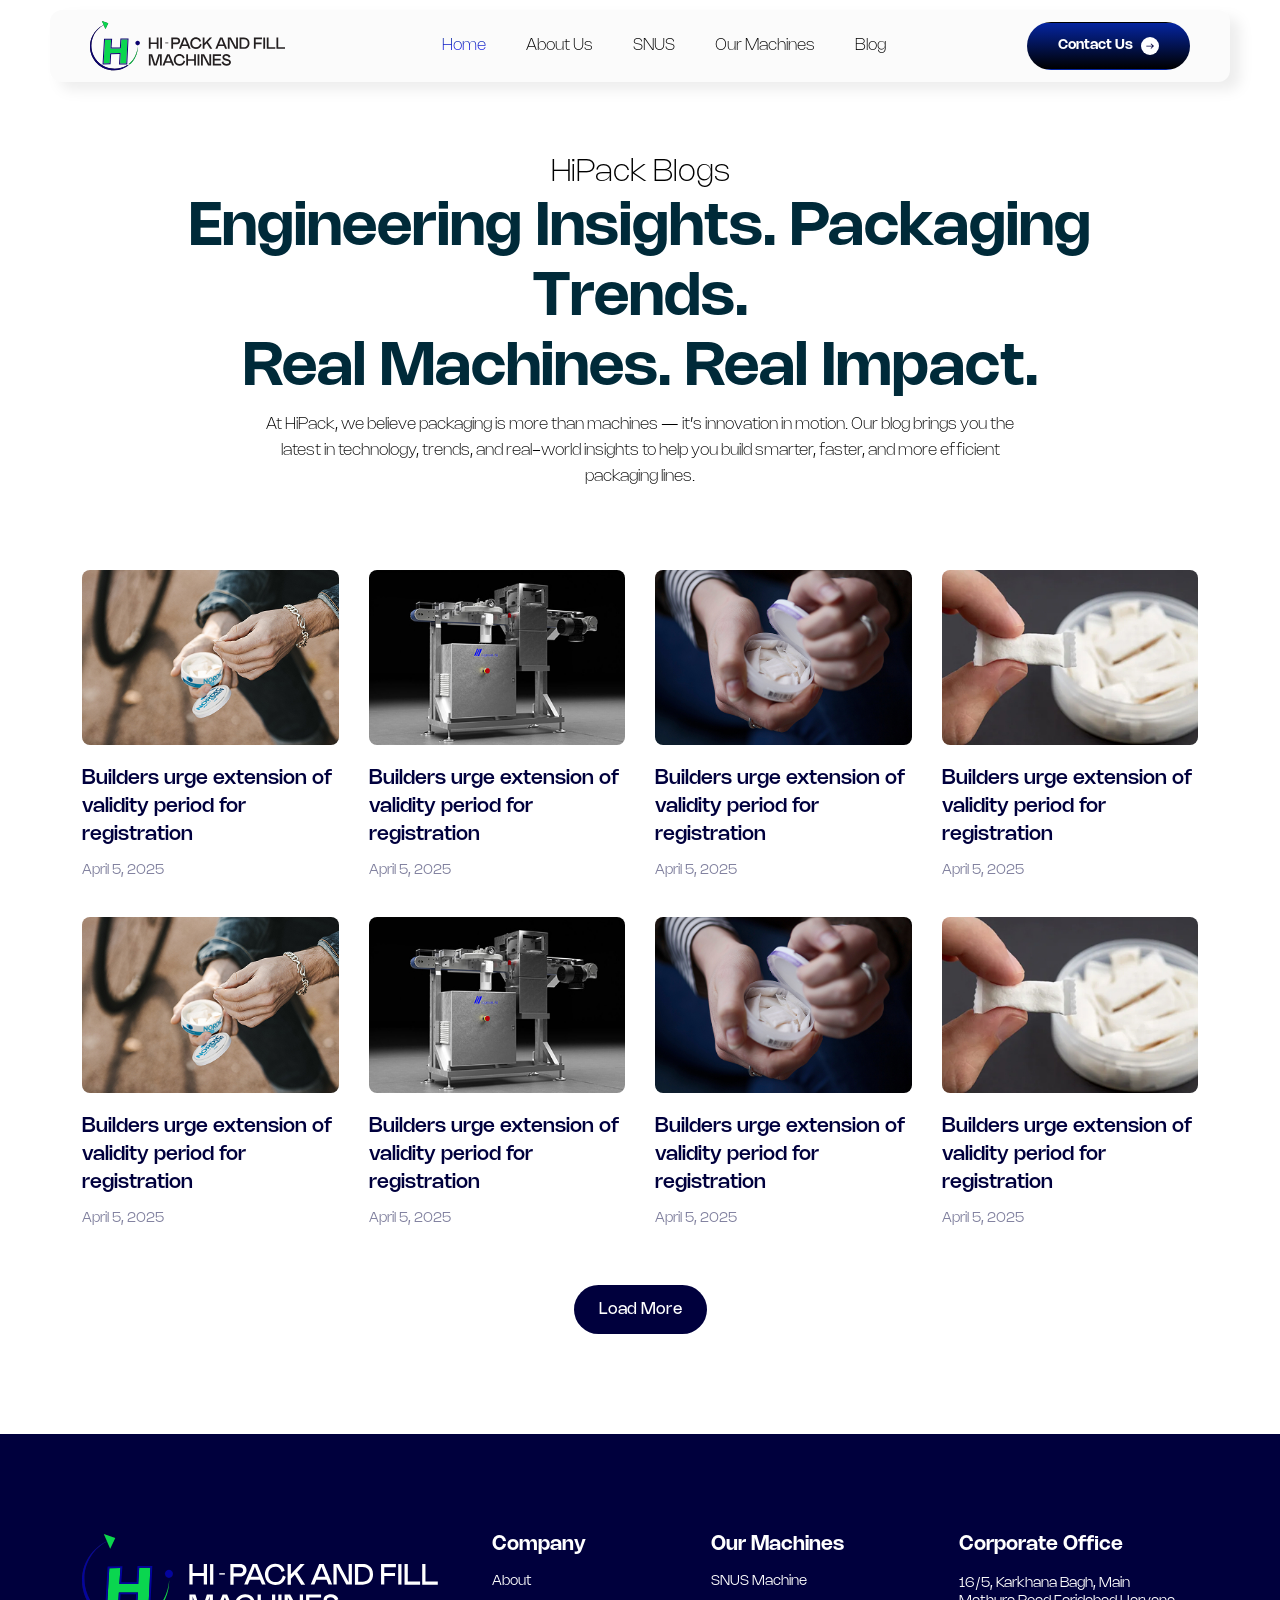
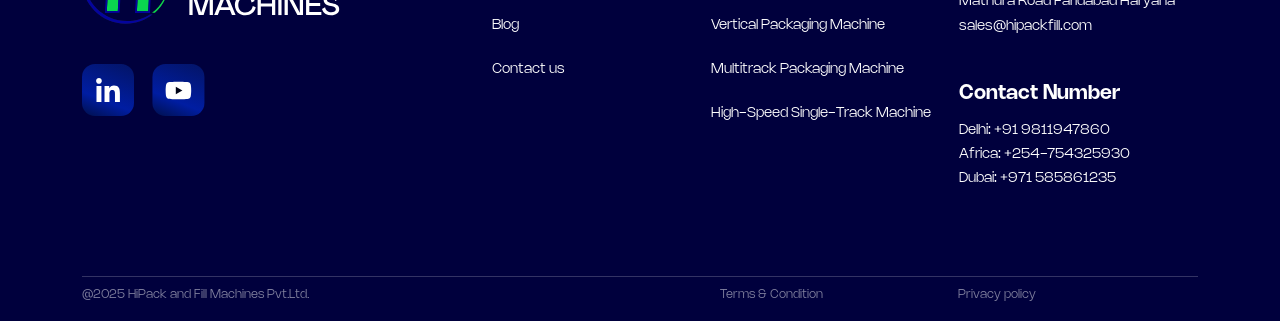
<file: Blog.html>
<!DOCTYPE html>
<html>

<head>
  <title>HiPack-and-Fill-Machines</title>
  <meta name="viewport" content="width=device-width, initial-scale=1.0">
  <meta charset="utf-8">
  <link rel="icon" href="images/favicon.svg" type="image/x-icon">
  <link rel="stylesheet" href="./assets/css/bootstrap.min.css">
  <link rel="stylesheet" href="./assets/js/owlcarousel/owl.carousel.css">
  <link rel="stylesheet" href="./assets/css/swiper-bundle.min.css" />
  <link rel="stylesheet" href="./assets/css/fontawesome-all.min.css" type="text/css">
  <link rel="stylesheet" type="text/css" href="./assets/css/custom.css">
  <link rel="stylesheet" type="text/css" href="./assets/css/responsive.css">

</head>

<body>


  <header id="header" class="home-header">
    <div class="container-fuild">
      <div class="header-menu">
        <nav class="navbar navbar-expand-lg navbar-dark">
          <a class="navbar-brand" href="index.html">
            <img src="./assets/images/HiPack-logo.svg" alt="">
          </a>

          <div class="nav-container collapse navbar-collapse" id="collapsibleNavbar">
            <ul class="navbar-nav navmenu mx-auto">
              <li class="nav-item"><a href="#" class="active">Home</a></li>
              <li class="nav-item"><a href="#">About Us</a></li>
              <li class="nav-item"><a href="#">SNUS</a></li>
              <li class="nav-item"><a href="#">Our Machines</a></li>
              <li class="nav-item"><a href="#">Blog</a></li>
            </ul>
            <div class="contact-button desktop">
              <a href="" class="btn">Contact Us <img src="./assets/images/right-arrow.svg" alt=""></a>
            </div>
          </div>



          <div class="naviconmobile">
            <div class="contact-button mobile">
              <a href="" class="btn">Contact Us <img src="./assets/images/right-arrow.svg" alt=""></a>
            </div>
            <button class="navbar-toggler" type="button" data-bs-toggle="collapse" data-bs-target="#collapsibleNavbar">
              <div class="menu-icon">
                <span class="navicon"></span>
              </div>
            </button>
          </div>
        </nav>

      </div>
    </div>
  </header><!----home-header-->


  <div class="product-banner">
    <div class="container">
      <div class="product-hd blogtittle">
        <h6>HiPack Blogs</h6>
        <h3>Engineering Insights. Packaging Trends. <br>
          Real Machines. Real Impact.</h3>
        <p>At HiPack, we believe packaging is more than machines — it’s innovation in motion. Our blog brings you the
          latest in technology, trends, and real-world insights to help you build smarter, faster, and more efficient
          packaging lines.</p>
      </div>


      <div class="blog-werrap">
        <div class="blog-card">
          <div class="blog-img">
            <img src="./assets/images/Blogsimg1.jpg" alt="">
          </div>
          <div class="extension">
            <h5>Builders urge extension of validity period for registration</h5>
            <p>April 5, 2025</p>
          </div>



        </div><!--blog-card-->

        <div class="blog-card">
          <div class="blog-img">
            <img src="./assets/images/Blogsimg2.jpg" alt="">
          </div>
          <div class="extension">
            <h5>Builders urge extension of validity period for registration</h5>
            <p>April 5, 2025</p>
          </div>
        </div><!--blog-card-->

        <div class="blog-card">
          <div class="blog-img">
            <img src="./assets/images/Blogsimg3.jpg" alt="">
          </div>
          <div class="extension">
            <h5>Builders urge extension of validity period for registration</h5>
            <p>April 5, 2025</p>
          </div>
        </div><!--blog-card-->

        <div class="blog-card">
          <div class="blog-img">
            <img src="./assets/images/Blogsimg4.jpg" alt="">
          </div>
          <div class="extension">
            <h5>Builders urge extension of validity period for registration</h5>
            <p>April 5, 2025</p>
          </div>
        </div><!--blog-card-->

        <div class="blog-card">
          <div class="blog-img">
            <img src="./assets/images/Blogsimg1.jpg" alt="">
          </div>
          <div class="extension">
            <h5>Builders urge extension of validity period for registration</h5>
            <p>April 5, 2025</p>
          </div>
        </div><!--blog-card-->

        <div class="blog-card">
          <div class="blog-img">
            <img src="./assets/images/Blogsimg2.jpg" alt="">
          </div>
          <div class="extension">
            <h5>Builders urge extension of validity period for registration</h5>
            <p>April 5, 2025</p>
          </div>
        </div><!--blog-card-->

        <div class="blog-card">
          <div class="blog-img">
            <img src="./assets/images/Blogsimg3.jpg" alt="">
          </div>
          <div class="extension">
            <h5>Builders urge extension of validity period for registration</h5>
            <p>April 5, 2025</p>
          </div>
        </div><!--blog-card-->

        <div class="blog-card">
          <div class="blog-img">
            <img src="./assets/images/Blogsimg4.jpg" alt="">
          </div>
          <div class="extension">
            <h5>Builders urge extension of validity period for registration</h5>
            <p>April 5, 2025</p>
          </div>
        </div><!--blog-card-->



      </div><!---single-werrap-->

      <div class="loadmore text-center">
        <a href="#" class="btn">Load More</a>
      </div>

    </div>
  </div><!---home-section-->


  <footer class="footer">
    <div class="container">
      <div class="row">
        <div class="col-md-4">
          <div class="ftr-logo">
            <a href="#"><img src="./assets/images/ftr-logo.svg" alt=""></a>
          </div>
          <div class="social-icon">
            <a href="#"><img src="./assets/images/linkedin.svg" alt=""></a>
            <a href="#"><img src="./assets/images/youtube.svg" alt=""></a>
          </div>
        </div>


        <div class="col-md-8">
          <div class="ftr-werp">
            <div class="ftr-menu companymenu">
              <h5>Company</h5>
              <ul>
                <li><a href="#">About</a></li>
                <li><a href="#">Blog</a></li>
                <li><a href="#">Contact us</a></li>
              </ul>
            </div>


            <div class="ftr-menu">
              <h5>Our Machines</h5>
              <ul>
                <li><a href="#">SNUS Machine</a></li>
                <li><a href="#">Vertical Packaging Machine</a></li>
                <li><a href="#">Multitrack Packaging Machine</a></li>
                <li><a href="#">High-Speed Single-Track Machine</a></li>
              </ul>
            </div>

            <div class="ftr-menu">
              <h5>Corporate Office</h5>
              <p>16/5, Karkhana Bagh, Main Mathura Road Faridabad Haryana</p>
              <a href="#">sales@hipackfill.com</a>


              <div class="contact-infom">
                <h5>Contact Number</h5>
                <ul>
                  <li><a href="#">Delhi: +91 9811947860</a></li>
                  <li><a href="#">Africa: +254-754325930</a></li>
                  <li><a href="#">Dubai: +971 585861235</a></li>
                </ul>
              </div>


            </div>
          </div><!--ftr-werp-->
        </div>
      </div>


      <div class="copyright">
        <div class="row">
          <div class="col-md-6">
            <p> @2025 HiPack and Fill Machines Pvt.Ltd.</p>
          </div>
          <div class="col-md-5">
            <div class="privacy-dlf">
              <a href="#">Terms & Condition</a>
              <a href="#">Privacy policy</a>
            </div>
          </div>
        </div>
      </div>
    </div>
  </footer><!--footer-->


  <script src="./assets/js/jquery-3.6.3.js"></script>
  <script src="./assets/js/bootstrap.bundle.min.js"></script>
  <script src="./assets/js/owlcarousel/owl.carousel.js"></script>
  <script src="./assets/js/swiper-bundle.min.js"></script>
  <script src="./assets/js/custom.js"></script>

</body>

</html>
</file>
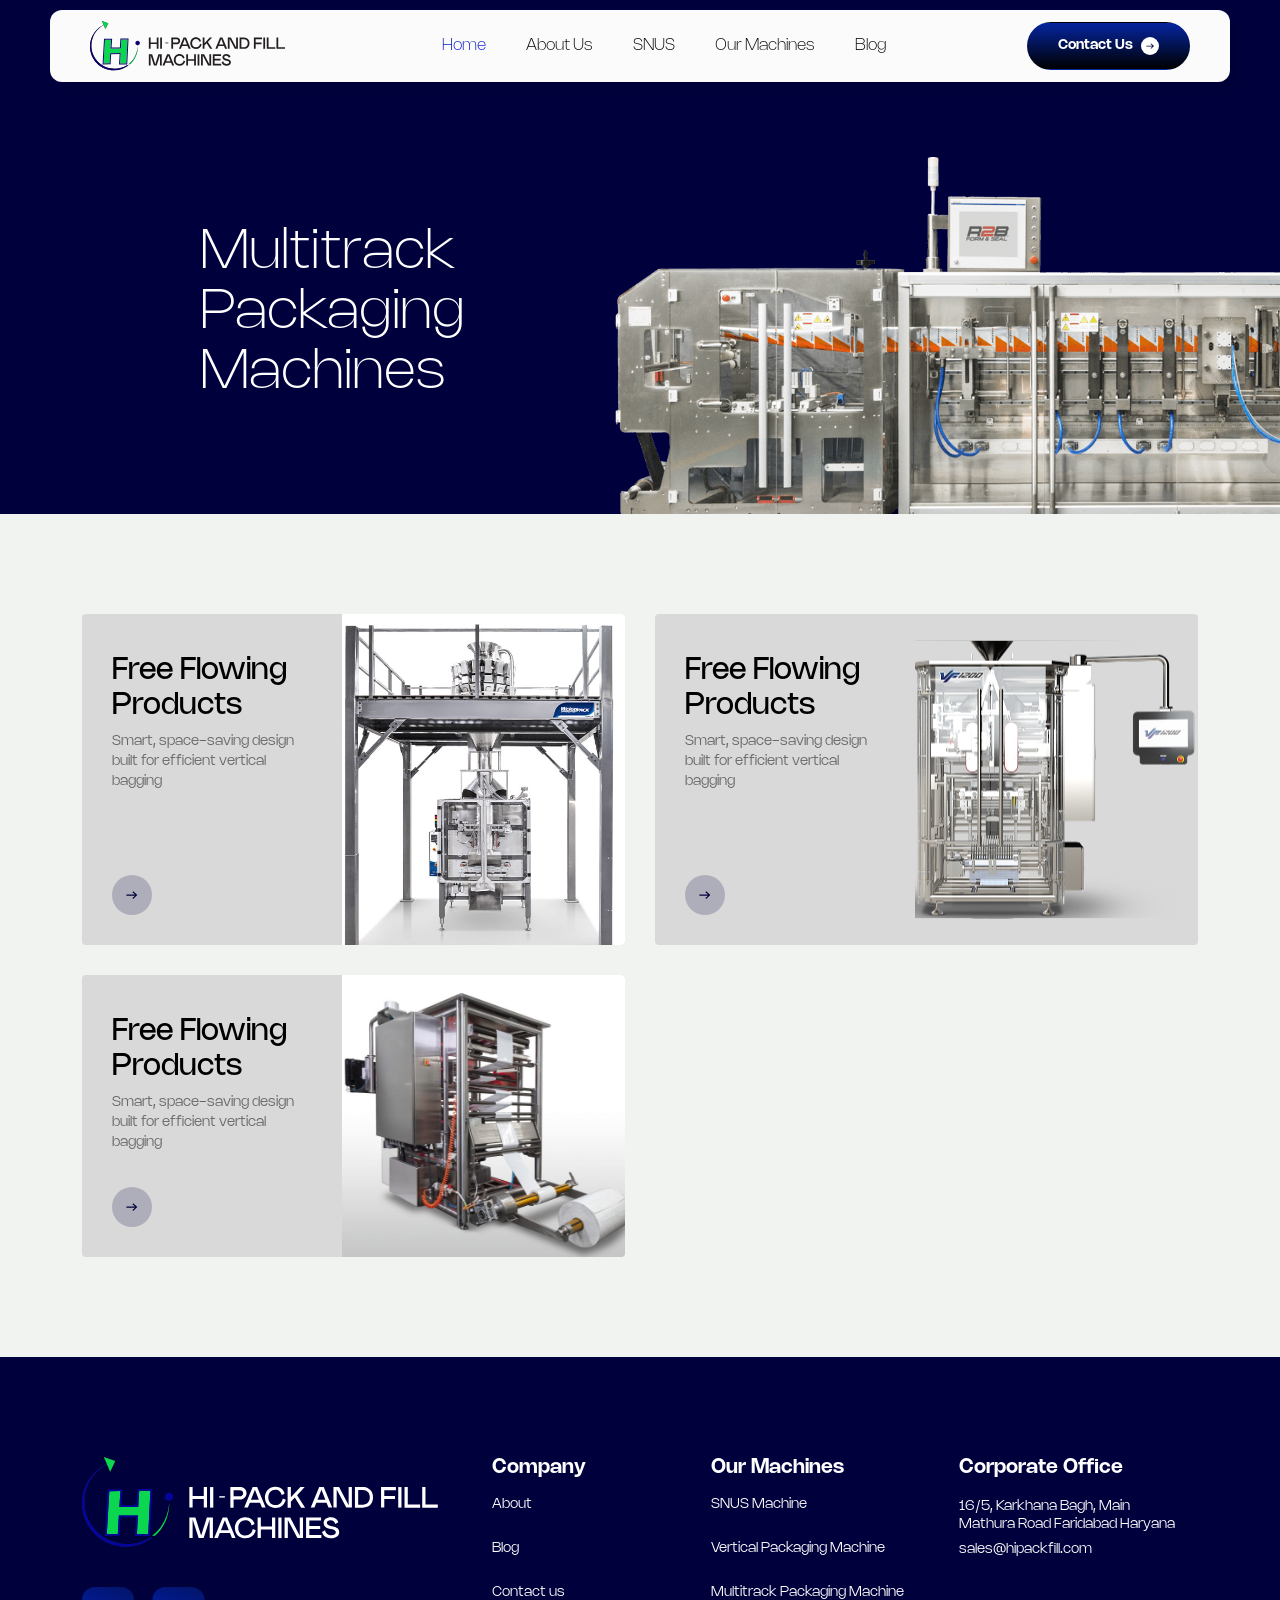
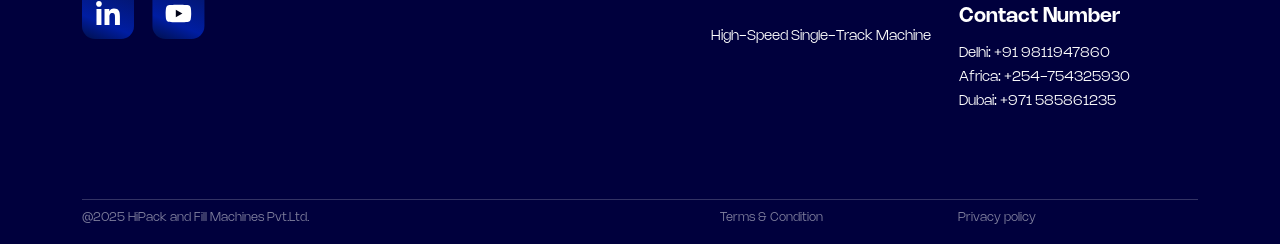
<file: category.html>
<!DOCTYPE html>
<html>

<head>
  <title>HiPack-and-Fill-Machines</title>
  <meta name="viewport" content="width=device-width, initial-scale=1.0">
  <meta charset="utf-8">
  <link rel="icon" href="images/favicon.svg" type="image/x-icon">
  <link rel="stylesheet" href="./assets/css/bootstrap.min.css">
  <link rel="stylesheet" href="./assets/js/owlcarousel/owl.carousel.css">
  <link rel="stylesheet" href="./assets/css/swiper-bundle.min.css" />
  <link rel="stylesheet" href="./assets/css/fontawesome-all.min.css" type="text/css">
  <link rel="stylesheet" type="text/css" href="./assets/css/custom.css">
  <link rel="stylesheet" type="text/css" href="./assets/css/responsive.css">

</head>

<body>


  <header id="header" class="home-header">
    <div class="container-fuild">
      <div class="header-menu">
        <nav class="navbar navbar-expand-lg navbar-dark">
          <a class="navbar-brand" href="index.html">
            <img src="./assets/images/HiPack-logo.svg" alt="">
          </a>

          <div class="nav-container collapse navbar-collapse" id="collapsibleNavbar">
            <ul class="navbar-nav navmenu mx-auto">
              <li class="nav-item"><a href="#" class="active">Home</a></li>
              <li class="nav-item"><a href="#">About Us</a></li>
              <li class="nav-item"><a href="#">SNUS</a></li>
              <li class="nav-item"><a href="#">Our Machines</a></li>
              <li class="nav-item"><a href="#">Blog</a></li>
            </ul>
            <div class="contact-button desktop">
              <a href="" class="btn">Contact Us <img src="./assets/images/right-arrow.svg" alt=""></a>
            </div>
          </div>



          <div class="naviconmobile">
            <div class="contact-button mobile">
              <a href="" class="btn">Contact Us <img src="./assets/images/right-arrow.svg" alt=""></a>
            </div>
            <button class="navbar-toggler" type="button" data-bs-toggle="collapse" data-bs-target="#collapsibleNavbar">
              <div class="menu-icon">
                <span class="navicon"></span>
              </div>
            </button>
          </div>
        </nav>

      </div>
    </div>
  </header><!----home-header-->


  <div class="category-banner">
    <div class="row">
      <div class="col-md-5">
        <div class="multitrack">
          <h2>Multitrack Packaging Machines</h2>
        </div>
      </div>
      <div class="col-md-7">
        <div class="spraycover">
          <img src="./assets/images/spray-img.svg" alt="">
        </div>
      </div>
    </div>
  </div><!---home-section-->

  <div class="products-section">
    <div class="container">
      <div class="product-werrap">
        <div class="product-card">
          <div class="product-content">
            <h2>Free Flowing<br>Products</h2>
            <p>Smart, space-saving design<br>
              built for efficient vertical bagging</p>
            <a href="#" class="arrow-btn">
             <img src="./assets/images/right-arrow-link2.svg" alt="">
            </a>
          </div>
          <div class="product-image">
            <img src="./assets/images/Products1.svg" alt="">
          </div>
        </div><!--product-card-->

         <div class="product-card">
          <div class="product-content">
            <h2>Free Flowing<br>Products</h2>
            <p>Smart, space-saving design<br>
              built for efficient vertical bagging</p>
            <a href="#" class="arrow-btn">
             <img src="./assets/images/right-arrow-link2.svg" alt="">
            </a>
          </div>
          <div class="product-image">
            <img src="./assets/images/Products2.svg" alt="">
          </div>
        </div><!--product-card-->

         <div class="product-card">
          <div class="product-content">
            <h2>Free Flowing<br>Products</h2>
            <p>Smart, space-saving design<br>
              built for efficient vertical bagging</p>
            <a href="#" class="arrow-btn">
             <img src="./assets/images/right-arrow-link2.svg" alt="">
            </a>
          </div>
          <div class="product-image">
            <img src="./assets/images/Products3.svg" alt="">
          </div>
        </div><!--product-card-->





      </div>
    </div>
  </div><!--products-section-->



  <footer class="footer">
    <div class="container">
      <div class="row">
        <div class="col-md-4">
          <div class="ftr-logo">
            <a href="#"><img src="./assets/images/ftr-logo.svg" alt=""></a>
          </div>
          <div class="social-icon">
            <a href="#"><img src="./assets/images/linkedin.svg" alt=""></a>
            <a href="#"><img src="./assets/images/youtube.svg" alt=""></a>
          </div>
        </div>


        <div class="col-md-8">
          <div class="ftr-werp">
            <div class="ftr-menu companymenu">
              <h5>Company</h5>
              <ul>
                <li><a href="#">About</a></li>
                <li><a href="#">Blog</a></li>
                <li><a href="#">Contact us</a></li>
              </ul>
            </div>


            <div class="ftr-menu">
              <h5>Our Machines</h5>
              <ul>
                <li><a href="#">SNUS Machine</a></li>
                <li><a href="#">Vertical Packaging Machine</a></li>
                <li><a href="#">Multitrack Packaging Machine</a></li>
                <li><a href="#">High-Speed Single-Track Machine</a></li>
              </ul>
            </div>

            <div class="ftr-menu">
              <h5>Corporate Office</h5>
              <p>16/5, Karkhana Bagh, Main Mathura Road Faridabad Haryana</p>
              <a href="#">sales@hipackfill.com</a>


              <div class="contact-infom">
                <h5>Contact Number</h5>
                <ul>
                  <li><a href="#">Delhi: +91 9811947860</a></li>
                  <li><a href="#">Africa: +254-754325930</a></li>
                  <li><a href="#">Dubai: +971 585861235</a></li>
                </ul>
              </div>


            </div>
          </div><!--ftr-werp-->
        </div>
      </div>


      <div class="copyright">
        <div class="row">
          <div class="col-md-6">
            <p> @2025 HiPack and Fill Machines Pvt.Ltd.</p>
          </div>
          <div class="col-md-5">
            <div class="privacy-dlf">
              <a href="#">Terms & Condition</a>
              <a href="#">Privacy policy</a>
            </div>
          </div>
        </div>
      </div>
    </div>
  </footer><!--footer-->


  <script src="./assets/js/jquery-3.6.3.js"></script>
  <script src="./assets/js/bootstrap.bundle.min.js"></script>
  <script src="./assets/js/owlcarousel/owl.carousel.js"></script>
  <script src="./assets/js/swiper-bundle.min.js"></script>
  <script src="./assets/js/custom.js"></script>



</body>

</html>
</file>
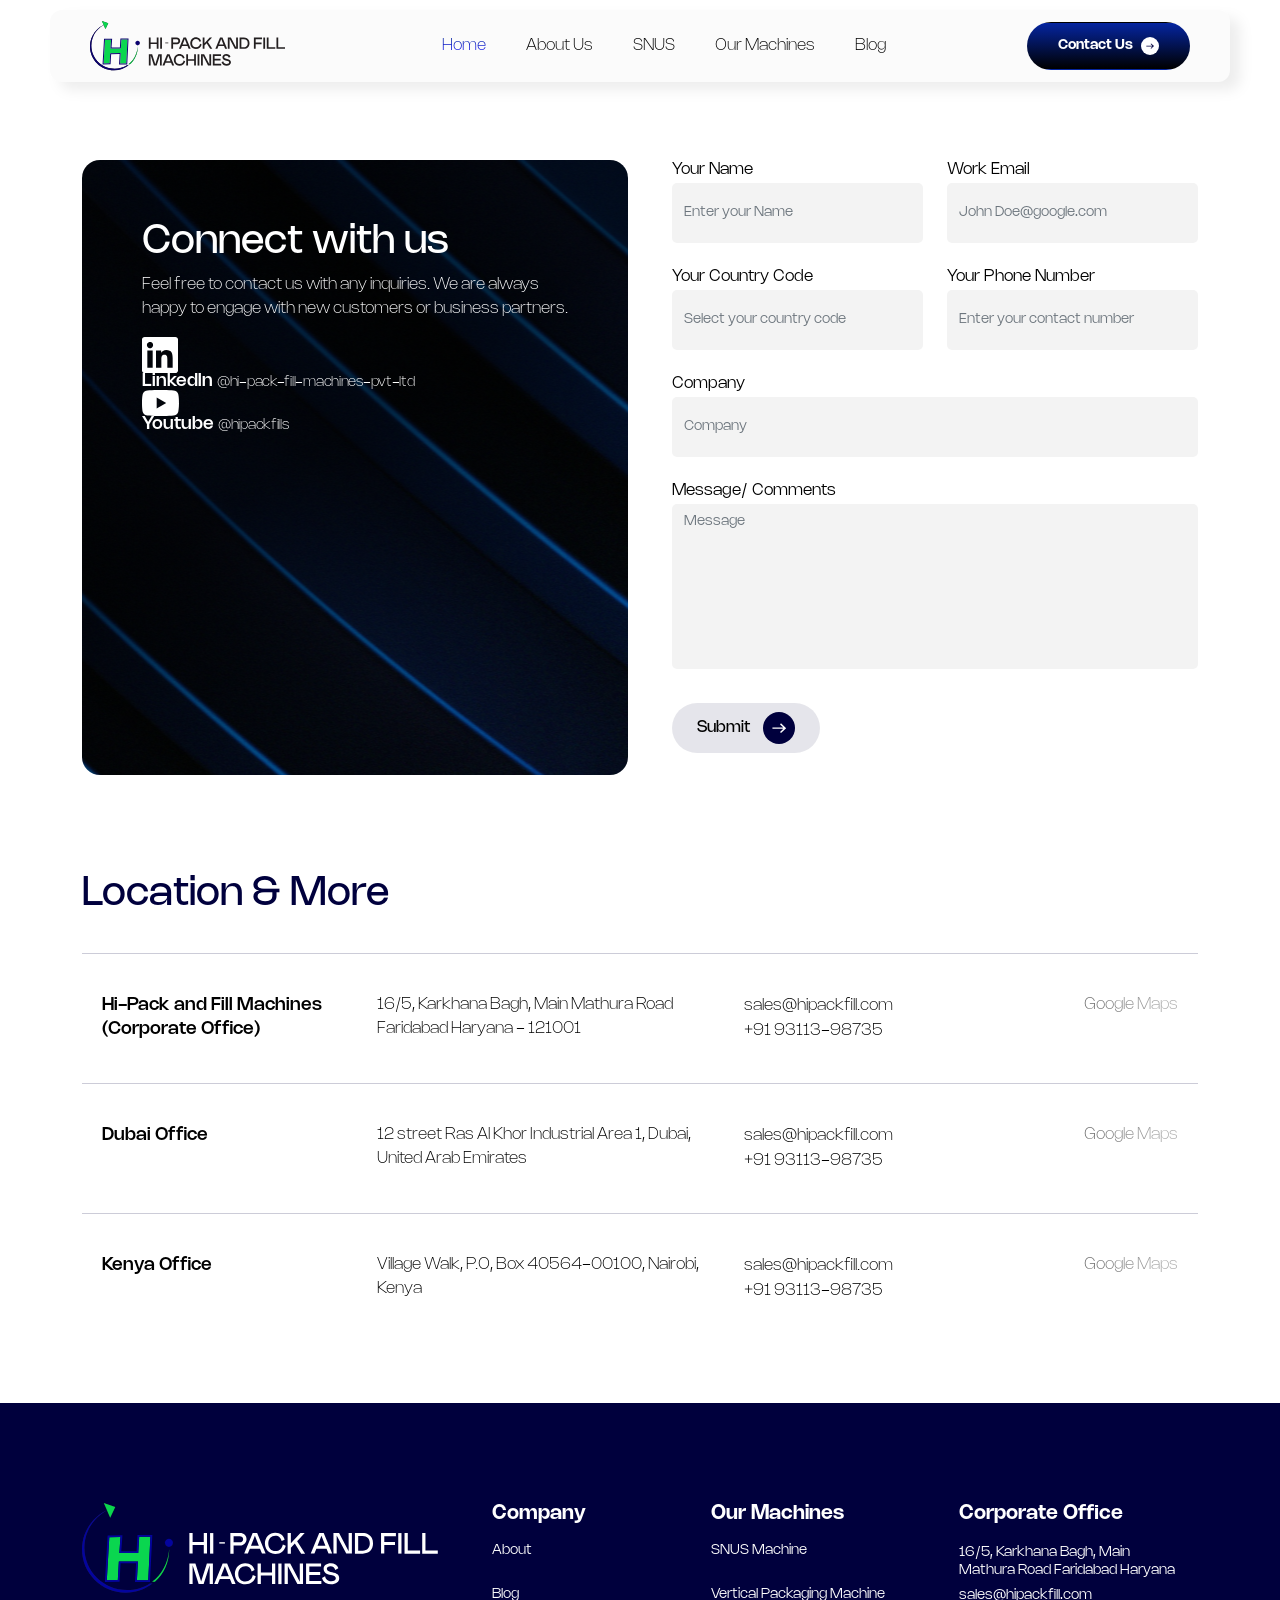
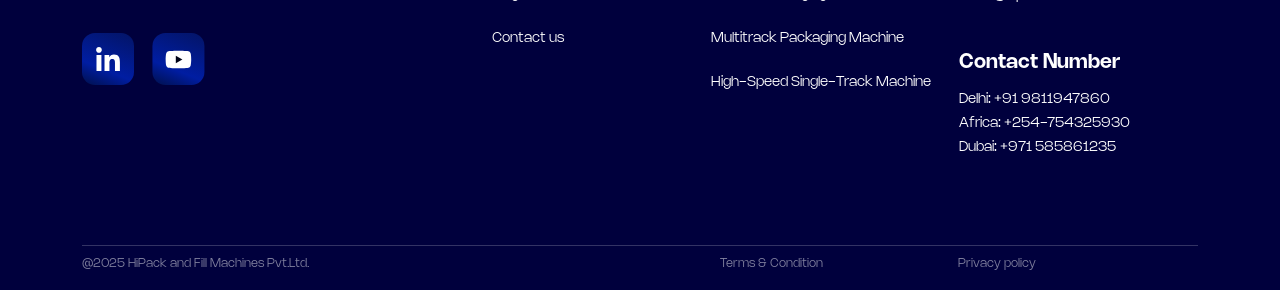
<file: contact-us.html>
<!DOCTYPE html>
<html>

<head>
  <title>HiPack-and-Fill-Machines</title>
  <meta name="viewport" content="width=device-width, initial-scale=1.0">
  <meta charset="utf-8">
  <link rel="icon" href="images/favicon.svg" type="image/x-icon">
  <link rel="stylesheet" href="./assets/css/bootstrap.min.css">
  <link rel="stylesheet" href="./assets/js/owlcarousel/owl.carousel.css">
  <link rel="stylesheet" href="./assets/css/swiper-bundle.min.css" />
  <link rel="stylesheet" href="./assets/css/fontawesome-all.min.css" type="text/css">
  <link rel="stylesheet" type="text/css" href="./assets/css/custom.css">
  <link rel="stylesheet" type="text/css" href="./assets/css/responsive.css">

</head>

<body>


  <header id="header" class="home-header">
    <div class="container-fuild">
      <div class="header-menu">
        <nav class="navbar navbar-expand-lg navbar-dark">
          <a class="navbar-brand" href="index.html">
            <img src="./assets/images/HiPack-logo.svg" alt="">
          </a>

          <div class="nav-container collapse navbar-collapse" id="collapsibleNavbar">
            <ul class="navbar-nav navmenu mx-auto">
              <li class="nav-item"><a href="#" class="active">Home</a></li>
              <li class="nav-item"><a href="#">About Us</a></li>
              <li class="nav-item"><a href="#">SNUS</a></li>
              <li class="nav-item"><a href="#">Our Machines</a></li>
              <li class="nav-item"><a href="#">Blog</a></li>
            </ul>
            <div class="contact-button desktop">
              <a href="" class="btn">Contact Us <img src="./assets/images/right-arrow.svg" alt=""></a>
            </div>
          </div>



          <div class="naviconmobile">
            <div class="contact-button mobile">
              <a href="" class="btn">Contact Us <img src="./assets/images/right-arrow.svg" alt=""></a>
            </div>
            <button class="navbar-toggler" type="button" data-bs-toggle="collapse" data-bs-target="#collapsibleNavbar">
              <div class="menu-icon">
                <span class="navicon"></span>
              </div>
            </button>
          </div>
        </nav>

      </div>
    </div>
  </header><!----home-header-->


  <div class="contact-page">
    <div class="container">
      <div class="row">
        <div class="col-lg-6">
          <div class="getcontent">
            <h2>Connect with us</h2>
            <p>Feel free to contact us with any inquiries. We are always happy to engage with new customers or business
              partners.</p>
            <ul>
              <li><a href="#"><img src="./assets/images/Linkedln2.svg" alt=""></a> <span>Linkedln <a
                    href="#">@hi-pack-fill-machines-pvt-ltd</a></span>
              </li>
              <li><a href="#"><img src="./assets/images/youtube2.svg" alt=""></a> <span>Youtube <a
                    href="#">@hipackfills</a></span>
              </li>
            </ul>
          </div>
        </div>
        <div class="col-lg-6">
          <div class="contact-form">
            <form action="">
              <div class="row">
                <div class="col-md-6 group-from">
                  <label for="">Your Name</label>
                  <input type="text" class="form-control" placeholder="Enter your Name">
                </div>

                <div class="col-md-6 group-from">
                  <label for="">Work Email</label>
                  <input type="text" class="form-control" placeholder="John Doe@google.com">
                </div>

                <div class="col-md-6 group-from">
                  <label for="">Your Country Code</label>
                  <input type="text" class="form-control" placeholder="Select your country code">
                </div>

                <div class="col-md-6 group-from">
                  <label for="">Your Phone Number</label>
                  <input type="text" class="form-control" placeholder="Enter your contact number">
                </div>

                <div class="col-md-12 group-from">
                  <label for="">Company</label>
                  <input type="text" class="form-control" placeholder="Company">
                </div>

                <div class="col-md-12 group-from">
                  <label for="">Message/ Comments</label>
                  <textarea name="" id="" class="form-control" placeholder="Message"></textarea>
                </div>

                <div class="col-md-12 group-from">
                  <button type="button" class="btn">Submit <img src="./assets/images/right-arrow2.svg" alt=""></button>
                </div>
              </div>
            </form>
          </div>
        </div>
      </div>



    </div>
  </div><!---contact-page-->



  <div class="location-section">
    <div class="container">
      <h2>Location & More</h2>

      <div class="latest-list">
        <div class="row">
          <div class="col-3">
            <h4>Hi-Pack and Fill Machines
              (Corporate Office)</h4>
          </div>
          <div class="col-4">
            <p>16/5, Karkhana Bagh, Main Mathura Road Faridabad Haryana - 121001</p>
          </div>
          <div class="col-3">
            <p> <a href="#">sales@hipackfill.com</a> <br> +91 93113-98735</p>
          </div>
          <div class="col-2">
            <p><span>Google Maps</span></p>
          </div>
        </div>
      </div>


      <div class="latest-list">
        <div class="row">
          <div class="col-3">
            <h4>Dubai Office</h4>
          </div>
          <div class="col-4">
            <p>12 street Ras Al Khor Industrial Area 1, Dubai, United Arab Emirates</p>
          </div>
          <div class="col-3">
            <p> <a href="#">sales@hipackfill.com</a> <br> +91 93113-98735</p>
          </div>
          <div class="col-2">
            <p><span>Google Maps</span></p>
          </div>
        </div>
      </div>

      <div class="latest-list">
        <div class="row">
          <div class="col-3">
            <h4>Kenya Office</h4>
          </div>
          <div class="col-4">
            <p>Village Walk, P.O, Box 40564-00100, Nairobi, Kenya
            </p>
          </div>
          <div class="col-3">
            <p> <a href="#">sales@hipackfill.com</a> <br> +91 93113-98735</p>
          </div>
          <div class="col-2">
            <p><span>Google Maps</span></p>
          </div>
        </div>
      </div>

    </div>
  </div><!--Location & More-->




  <footer class="footer">
    <div class="container">
      <div class="row">
        <div class="col-md-4">
          <div class="ftr-logo">
            <a href="#"><img src="./assets/images/ftr-logo.svg" alt=""></a>
          </div>
          <div class="social-icon">
            <a href="#"><img src="./assets/images/linkedin.svg" alt=""></a>
            <a href="#"><img src="./assets/images/youtube.svg" alt=""></a>
          </div>
        </div>


        <div class="col-md-8">
          <div class="ftr-werp">
            <div class="ftr-menu companymenu">
              <h5>Company</h5>
              <ul>
                <li><a href="#">About</a></li>
                <li><a href="#">Blog</a></li>
                <li><a href="#">Contact us</a></li>
              </ul>
            </div>


            <div class="ftr-menu">
              <h5>Our Machines</h5>
              <ul>
                <li><a href="#">SNUS Machine</a></li>
                <li><a href="#">Vertical Packaging Machine</a></li>
                <li><a href="#">Multitrack Packaging Machine</a></li>
                <li><a href="#">High-Speed Single-Track Machine</a></li>
              </ul>
            </div>

            <div class="ftr-menu">
              <h5>Corporate Office</h5>
              <p>16/5, Karkhana Bagh, Main Mathura Road Faridabad Haryana</p>
              <a href="#">sales@hipackfill.com</a>


              <div class="contact-infom">
                <h5>Contact Number</h5>
                <ul>
                  <li><a href="#">Delhi: +91 9811947860</a></li>
                  <li><a href="#">Africa: +254-754325930</a></li>
                  <li><a href="#">Dubai: +971 585861235</a></li>
                </ul>
              </div>


            </div>
          </div><!--ftr-werp-->
        </div>
      </div>


      <div class="copyright">
        <div class="row">
          <div class="col-md-6">
            <p> @2025 HiPack and Fill Machines Pvt.Ltd.</p>
          </div>
          <div class="col-md-5">
            <div class="privacy-dlf">
              <a href="#">Terms & Condition</a>
              <a href="#">Privacy policy</a>
            </div>
          </div>
        </div>
      </div>
    </div>
  </footer><!--footer-->


  <script src="./assets/js/jquery-3.6.3.js"></script>
  <script src="./assets/js/bootstrap.bundle.min.js"></script>
  <script src="./assets/js/owlcarousel/owl.carousel.js"></script>
  <script src="./assets/js/swiper-bundle.min.js"></script>
  <script src="./assets/js/custom.js"></script>



</body>

</html>
</file>
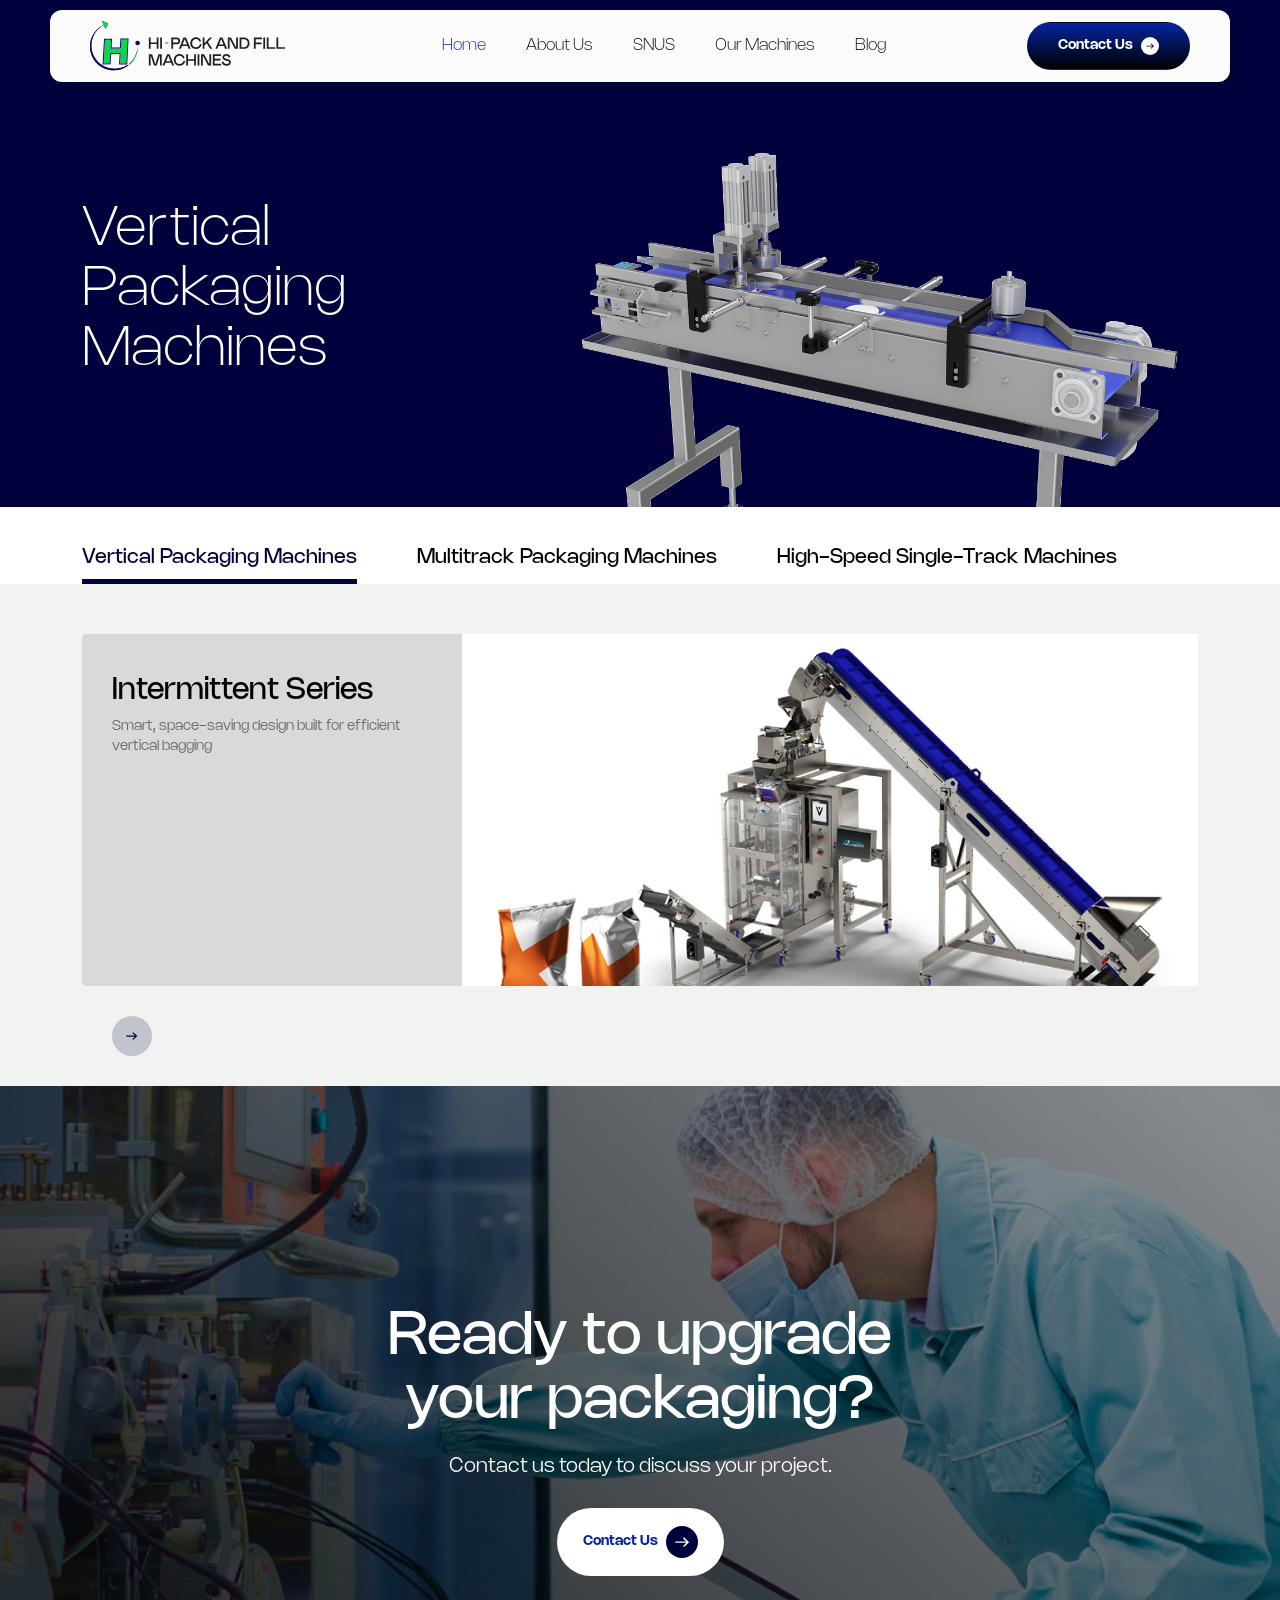
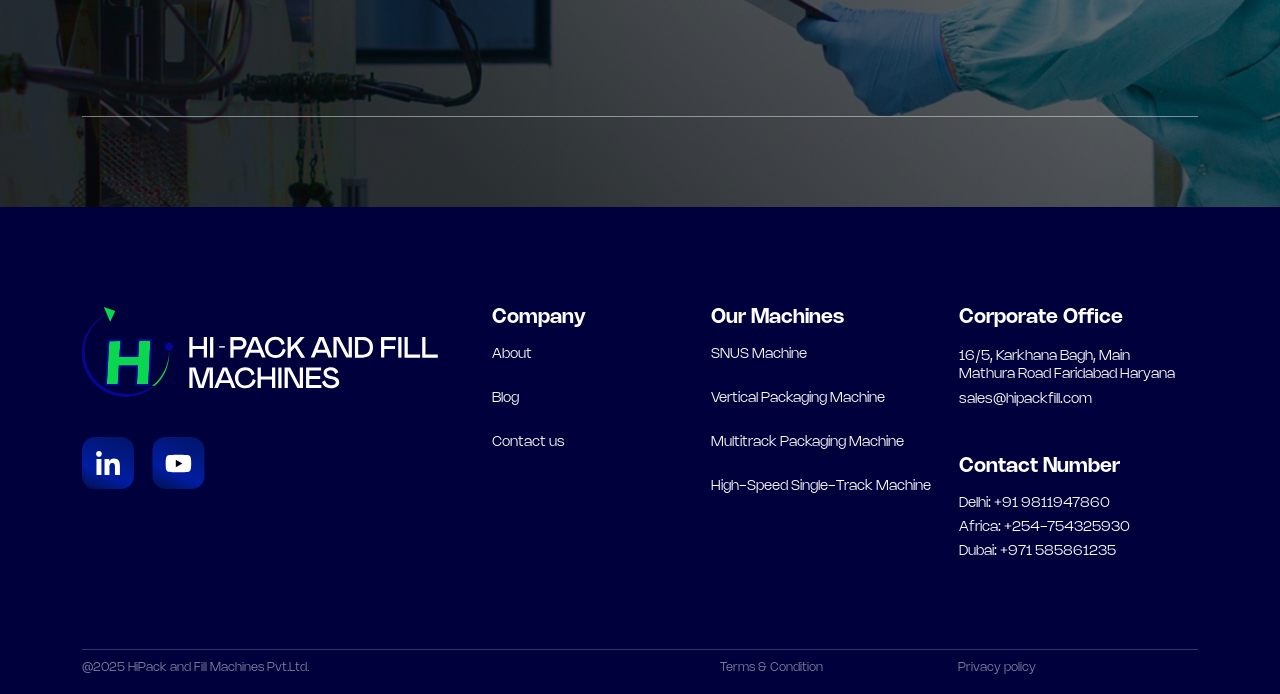
<file: product-category.html>
<!DOCTYPE html>
<html>

<head>
  <title>HiPack-and-Fill-Machines</title>
  <meta name="viewport" content="width=device-width, initial-scale=1.0">
  <meta charset="utf-8">
  <link rel="icon" href="images/favicon.svg" type="image/x-icon">
  <link rel="stylesheet" href="./assets/css/bootstrap.min.css">
  <link rel="stylesheet" href="./assets/js/owlcarousel/owl.carousel.css">
  <link rel="stylesheet" href="./assets/css/swiper-bundle.min.css" />
  <link rel="stylesheet" href="./assets/css/fontawesome-all.min.css" type="text/css">
  <link rel="stylesheet" type="text/css" href="./assets/css/custom.css">
  <link rel="stylesheet" type="text/css" href="./assets/css/responsive.css">

</head>

<body>


  <header id="header" class="home-header">
    <div class="container-fuild">
      <div class="header-menu">
        <nav class="navbar navbar-expand-lg navbar-dark">
          <a class="navbar-brand" href="index.html">
            <img src="./assets/images/HiPack-logo.svg" alt="">
          </a>

          <div class="nav-container collapse navbar-collapse" id="collapsibleNavbar">
            <ul class="navbar-nav navmenu mx-auto">
              <li class="nav-item"><a href="#" class="active">Home</a></li>
              <li class="nav-item"><a href="#">About Us</a></li>
              <li class="nav-item"><a href="#">SNUS</a></li>
              <li class="nav-item"><a href="#">Our Machines</a></li>
              <li class="nav-item"><a href="#">Blog</a></li>
            </ul>
            <div class="contact-button desktop">
              <a href="" class="btn">Contact Us <img src="./assets/images/right-arrow.svg" alt=""></a>
            </div>
          </div>



          <div class="naviconmobile">
            <div class="contact-button mobile">
              <a href="" class="btn">Contact Us <img src="./assets/images/right-arrow.svg" alt=""></a>
            </div>
            <button class="navbar-toggler" type="button" data-bs-toggle="collapse" data-bs-target="#collapsibleNavbar">
              <div class="menu-icon">
                <span class="navicon"></span>
              </div>
            </button>
          </div>
        </nav>

      </div>
    </div>
  </header><!----home-header-->


  <div class="category-banner machines-section">
    <div class="container">
      <div class="row">
        <div class="col-md-5">
          <div class="multitrack">
            <h2>Vertical Packaging Machines</h2>
          </div>
        </div>
        <div class="col-md-7">
          <div class="spraycover">
            <img src="./assets/images/packaging-machines.png" alt="">
          </div>
        </div>
      </div>
    </div>
  </div><!---home-section-->

  <div class="multitrack-section">
    <div class="container">
      <div class="custom-tabs">
        <ul class="nav nav-pills m-0" id="pills-tab" role="tablist">
          <li class="nav-item" role="presentation">
            <button class="nav-link active" id="pills-home-tab" data-bs-toggle="pill" data-bs-target="#pills-home"
              type="button" role="tab" aria-controls="pills-home" aria-selected="true">Vertical Packaging
              Machines</button>
          </li>
          <li class="nav-item" role="presentation">
            <button class="nav-link" id="pills-profile-tab" data-bs-toggle="pill" data-bs-target="#pills-profile"
              type="button" role="tab" aria-controls="pills-profile" aria-selected="false">Multitrack Packaging
              Machines</button>
          </li>
          <li class="nav-item" role="presentation">
            <button class="nav-link" id="pills-contact-tab" data-bs-toggle="pill" data-bs-target="#pills-contact"
              type="button" role="tab" aria-controls="pills-contact" aria-selected="false">High-Speed Single-Track
              Machines</button>
          </li>
        </ul>
      </div>
    </div>


    <div class="tab-content" id="pills-tabContent">
      <div class="tab-pane fade show active" id="pills-home" role="tabpanel" aria-labelledby="pills-home-tab">
        <div class="container">
          <div class="space-werap">
            <div class="row">
              <div class="col-md-4">
                <div class="product-content">
                  <h2>Intermittent Series</h2>
                  <p>Smart, space-saving design built for efficient <br> vertical bagging</p>
                  <a href="#" class="arrow-btn">
                    <img src="./assets/images/right-arrow-link2.svg" alt="">
                  </a>
                </div>
              </div>

              <div class="col-md-8">
                <div class="product-image">
                  <img src="./assets/images/Intermittent.png" alt="">
                </div>
              </div>
            </div>
          </div>
        </div>
      </div>
      <div class="tab-pane fade" id="pills-profile" role="tabpanel" aria-labelledby="pills-profile-tab">
        <div class="container">
          <div class="space-werap">
            <div class="row">
              <div class="col-md-4">
                <div class="product-content">
                  <h2>Multitrack Packaging
                    Machines</h2>
                  <p>Smart, space-saving design built for efficient <br> vertical bagging</p>
                  <a href="#" class="arrow-btn">
                    <img src="./assets/images/right-arrow-link2.svg" alt="">
                  </a>
                </div>
              </div>

              <div class="col-md-8">
                <div class="product-image">
                  <img src="./assets/images/Intermittent.png" alt="">
                </div>
              </div>
            </div>
          </div>
        </div>
      </div>

      <div class="tab-pane fade" id="pills-contact" role="tabpanel" aria-labelledby="pills-contact-tab">
        <div class="container">
          <div class="space-werap">
            <div class="row">
              <div class="col-md-4">
                <div class="product-content">
                  <h2>High-Speed Single-Track
                    Machines</h2>
                  <p>Smart, space-saving design built for efficient <br> vertical bagging</p>
                  <a href="#" class="arrow-btn">
                    <img src="./assets/images/right-arrow-link2.svg" alt="">
                  </a>
                </div>
              </div>

              <div class="col-md-8">
                <div class="product-image">
                  <img src="./assets/images/Intermittent.png" alt="">
                </div>
              </div>
            </div>
          </div>
        </div>
      </div>
    </div>

  </div><!--products-section-->




  <div class="upgrade-section">
    <div class="container">
      <div class="titlewrap ">
        <h3>Ready to upgrade <br> your packaging?</h3>
        <p>Contact us today to discuss your project.</p>
        <a href="#" class="btn">Contact Us <img src="./assets/images/right-arrow2.svg" alt=""></a>
      </div>
    </div>
  </div><!-----upgrade-section-->





  <footer class="footer">
    <div class="container">
      <div class="row">
        <div class="col-md-4">
          <div class="ftr-logo">
            <a href="#"><img src="./assets/images/ftr-logo.svg" alt=""></a>
          </div>
          <div class="social-icon">
            <a href="#"><img src="./assets/images/linkedin.svg" alt=""></a>
            <a href="#"><img src="./assets/images/youtube.svg" alt=""></a>
          </div>
        </div>


        <div class="col-md-8">
          <div class="ftr-werp">
            <div class="ftr-menu companymenu">
              <h5>Company</h5>
              <ul>
                <li><a href="#">About</a></li>
                <li><a href="#">Blog</a></li>
                <li><a href="#">Contact us</a></li>
              </ul>
            </div>


            <div class="ftr-menu">
              <h5>Our Machines</h5>
              <ul>
                <li><a href="#">SNUS Machine</a></li>
                <li><a href="#">Vertical Packaging Machine</a></li>
                <li><a href="#">Multitrack Packaging Machine</a></li>
                <li><a href="#">High-Speed Single-Track Machine</a></li>
              </ul>
            </div>

            <div class="ftr-menu">
              <h5>Corporate Office</h5>
              <p>16/5, Karkhana Bagh, Main Mathura Road Faridabad Haryana</p>
              <a href="#">sales@hipackfill.com</a>


              <div class="contact-infom">
                <h5>Contact Number</h5>
                <ul>
                  <li><a href="#">Delhi: +91 9811947860</a></li>
                  <li><a href="#">Africa: +254-754325930</a></li>
                  <li><a href="#">Dubai: +971 585861235</a></li>
                </ul>
              </div>


            </div>
          </div><!--ftr-werp-->
        </div>
      </div>


      <div class="copyright">
        <div class="row">
          <div class="col-md-6">
            <p> @2025 HiPack and Fill Machines Pvt.Ltd.</p>
          </div>
          <div class="col-md-5">
            <div class="privacy-dlf">
              <a href="#">Terms & Condition</a>
              <a href="#">Privacy policy</a>
            </div>
          </div>
        </div>
      </div>
    </div>
  </footer><!--footer-->


  <script src="./assets/js/jquery-3.6.3.js"></script>
  <script src="./assets/js/bootstrap.bundle.min.js"></script>
  <script src="./assets/js/owlcarousel/owl.carousel.js"></script>
  <script src="./assets/js/swiper-bundle.min.js"></script>
  <script src="./assets/js/custom.js"></script>



</body>

</html>
</file>
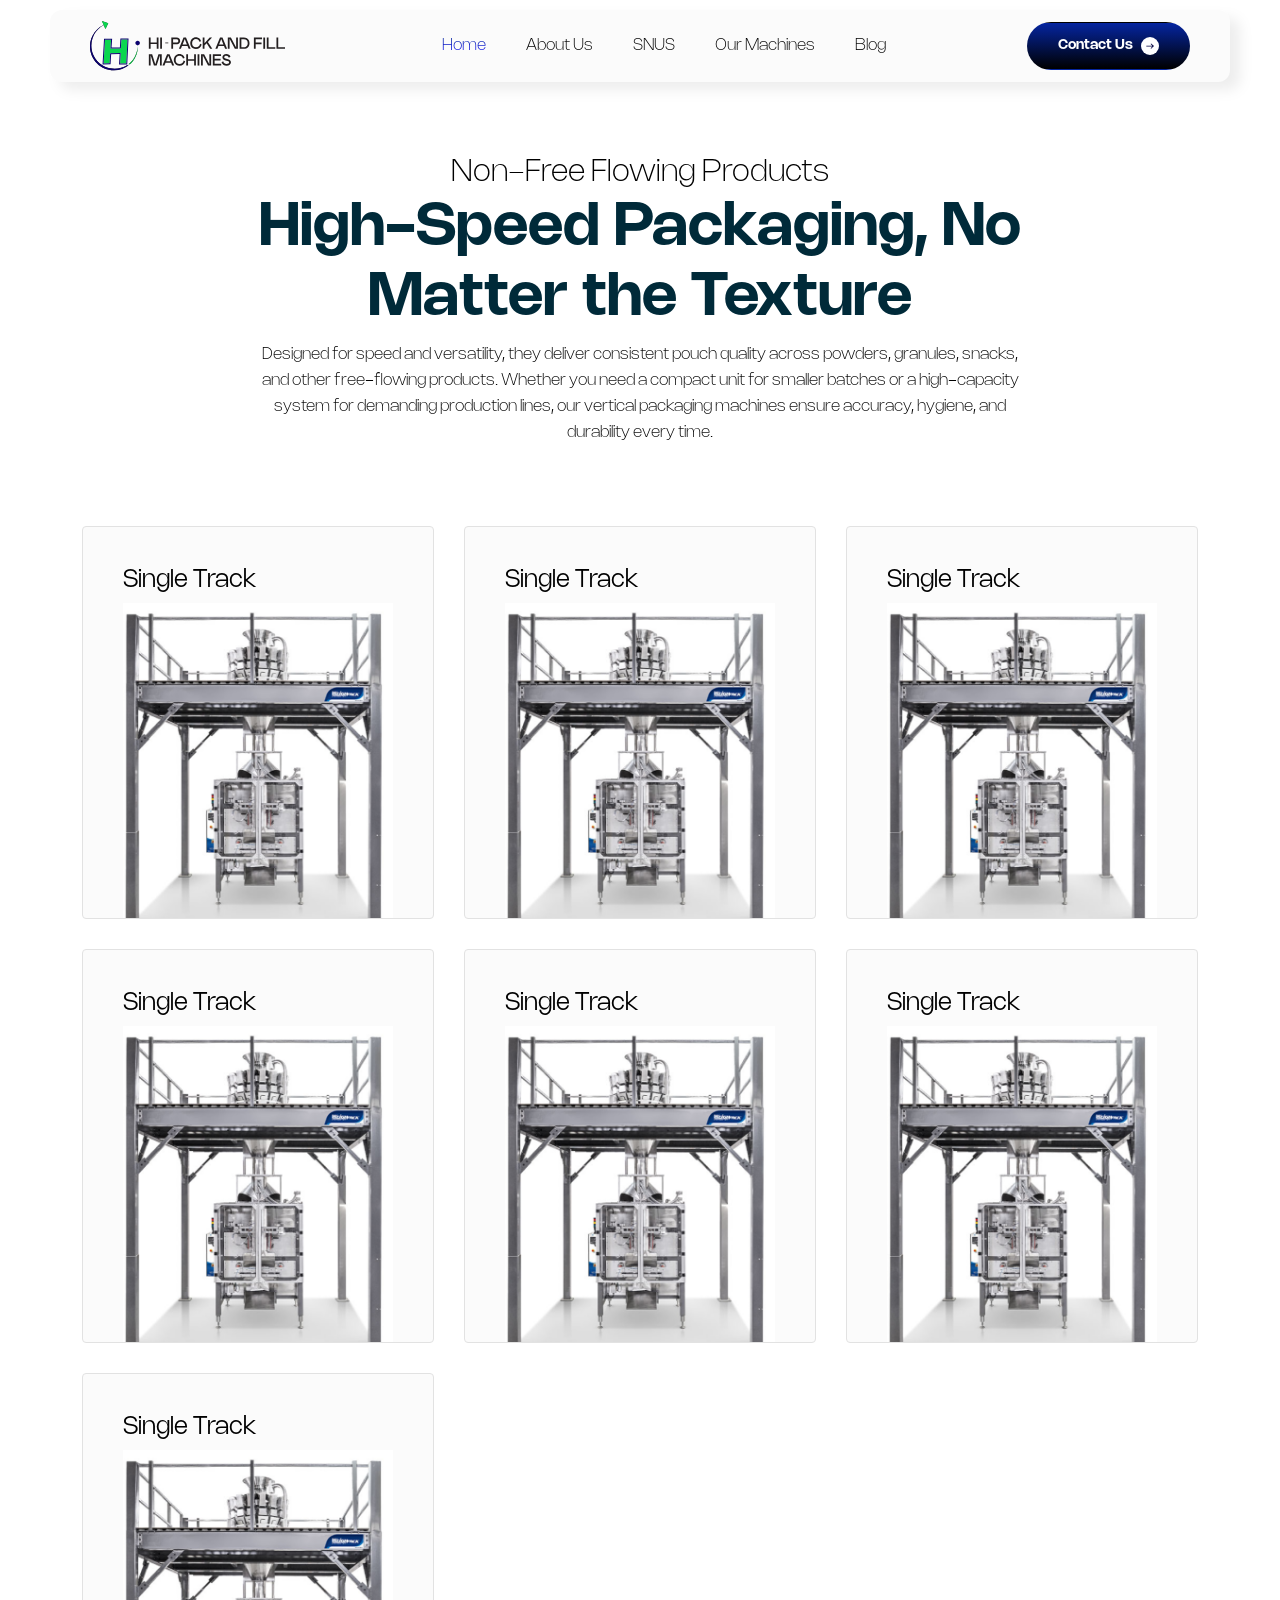
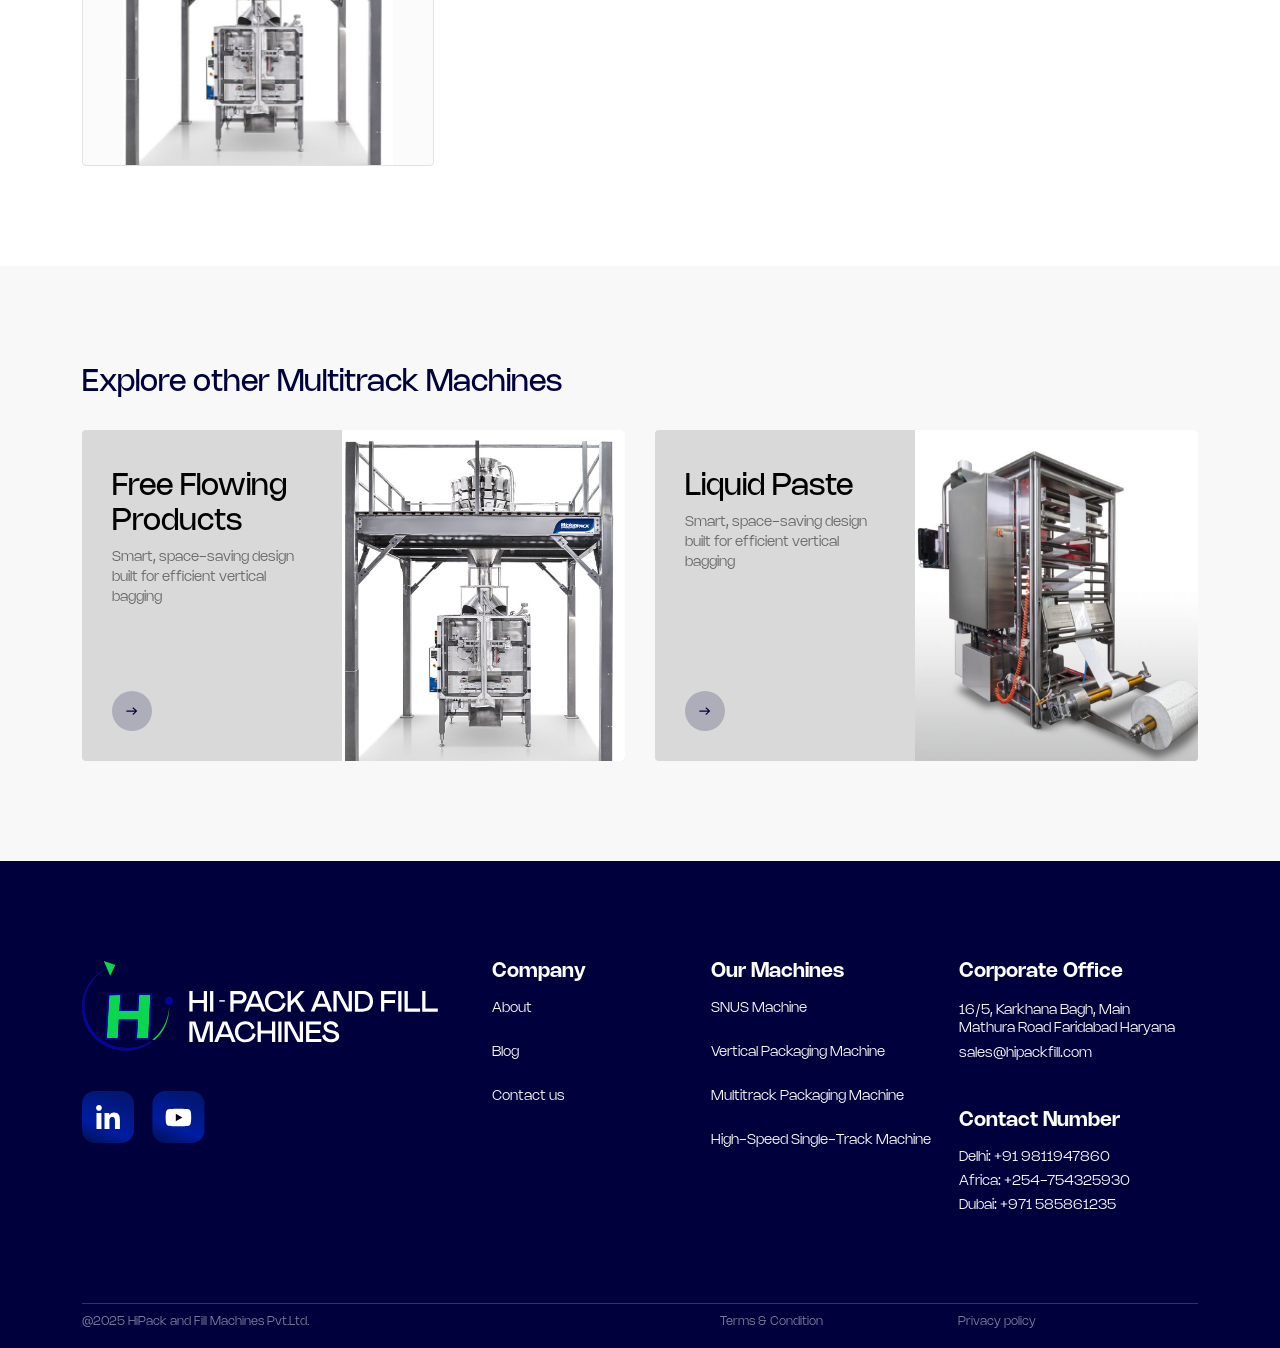
<file: product.html>
<!DOCTYPE html>
<html>

<head>
  <title>HiPack-and-Fill-Machines</title>
  <meta name="viewport" content="width=device-width, initial-scale=1.0">
  <meta charset="utf-8">
  <link rel="icon" href="images/favicon.svg" type="image/x-icon">
  <link rel="stylesheet" href="./assets/css/bootstrap.min.css">
  <link rel="stylesheet" href="./assets/js/owlcarousel/owl.carousel.css">
  <link rel="stylesheet" href="./assets/css/swiper-bundle.min.css" />
  <link rel="stylesheet" href="./assets/css/fontawesome-all.min.css" type="text/css">
  <link rel="stylesheet" type="text/css" href="./assets/css/custom.css">
  <link rel="stylesheet" type="text/css" href="./assets/css/responsive.css">

</head>

<body>


  <header id="header" class="home-header">
    <div class="container-fuild">
      <div class="header-menu">
        <nav class="navbar navbar-expand-lg navbar-dark">
          <a class="navbar-brand" href="index.html">
            <img src="./assets/images/HiPack-logo.svg" alt="">
          </a>

          <div class="nav-container collapse navbar-collapse" id="collapsibleNavbar">
            <ul class="navbar-nav navmenu mx-auto">
              <li class="nav-item"><a href="#" class="active">Home</a></li>
              <li class="nav-item"><a href="#">About Us</a></li>
              <li class="nav-item"><a href="#">SNUS</a></li>
              <li class="nav-item"><a href="#">Our Machines</a></li>
              <li class="nav-item"><a href="#">Blog</a></li>
            </ul>
            <div class="contact-button desktop">
              <a href="" class="btn">Contact Us <img src="./assets/images/right-arrow.svg" alt=""></a>
            </div>
          </div>



          <div class="naviconmobile">
            <div class="contact-button mobile">
              <a href="" class="btn">Contact Us <img src="./assets/images/right-arrow.svg" alt=""></a>
            </div>
            <button class="navbar-toggler" type="button" data-bs-toggle="collapse" data-bs-target="#collapsibleNavbar">
              <div class="menu-icon">
                <span class="navicon"></span>
              </div>
            </button>
          </div>
        </nav>

      </div>
    </div>
  </header><!----home-header-->


  <div class="product-banner">
    <div class="container">
      <div class="product-hd">
        <h6>Non-Free Flowing Products</h6>
        <h3>High-Speed Packaging, No Matter the Texture</h3>
        <p>Designed for speed and versatility, they deliver consistent pouch quality across powders, granules, snacks,
          and other free-flowing products. Whether you need a compact unit for smaller batches or a high-capacity system
          for demanding production lines, our vertical packaging machines ensure accuracy, hygiene, and durability every
          time.</p>
      </div>


      <div class="single-werrap">
        <div class="single-card" data-bs-toggle="modal" data-bs-target="#staticBackdrop">
          <h4>Single Track</h4>
          <div class="single-img">
            <img src="./assets/images/single-track.png" alt="">
          </div>
        </div><!--single-card-->

        <div class="single-card">
          <h4>Single Track</h4>
          <div class="single-img">
            <img src="./assets/images/single-track.png" alt="">
          </div>
        </div><!--single-card-->

        <div class="single-card">
          <h4>Single Track</h4>
          <div class="single-img">
            <img src="./assets/images/single-track.png" alt="">
          </div>
        </div><!--single-card-->

        <div class="single-card">
          <h4>Single Track</h4>
          <div class="single-img">
            <img src="./assets/images/single-track.png" alt="">
          </div>
        </div><!--single-card-->

        <div class="single-card">
          <h4>Single Track</h4>
          <div class="single-img">
            <img src="./assets/images/single-track.png" alt="">
          </div>
        </div><!--single-card-->

        <div class="single-card">
          <h4>Single Track</h4>
          <div class="single-img">
            <img src="./assets/images/single-track.png" alt="">
          </div>
        </div><!--single-card-->

        <div class="single-card">
          <h4>Single Track</h4>
          <div class="single-img">
            <img src="./assets/images/single-track.png" alt="">
          </div>
        </div><!--single-card-->

      </div><!---single-werrap-->
    </div>
  </div><!---home-section-->

  <div class="products-section explore-section">
    <div class="container">
      <h3>Explore other Multitrack Machines</h3>
      <div class="product-werrap">
        <div class="product-card">
          <div class="product-content">
            <h2>Free Flowing <br>
              Products</h2>
            <p>Smart, space-saving design built for efficient vertical bagging</p>
            <a href="#" class="arrow-btn">
              <img src="./assets/images/right-arrow-link2.svg" alt="">
            </a>
          </div>
          <div class="product-image">
            <img src="./assets/images/Products1.svg" alt="">
          </div>
        </div><!--product-card-->

        <div class="product-card">
          <div class="product-content">
            <h2>Liquid Paste</h2>
            <p>Smart, space-saving design built for efficient vertical bagging</p>
            <a href="#" class="arrow-btn">
              <img src="./assets/images/right-arrow-link2.svg" alt="">
            </a>
          </div>
          <div class="product-image">
            <img src="./assets/images/Liquid-paste.png" alt="">
          </div>
        </div><!--product-card-->

      </div>
    </div>
  </div><!--products-section-->



  <footer class="footer">
    <div class="container">
      <div class="row">
        <div class="col-md-4">
          <div class="ftr-logo">
            <a href="#"><img src="./assets/images/ftr-logo.svg" alt=""></a>
          </div>
          <div class="social-icon">
            <a href="#"><img src="./assets/images/linkedin.svg" alt=""></a>
            <a href="#"><img src="./assets/images/youtube.svg" alt=""></a>
          </div>
        </div>


        <div class="col-md-8">
          <div class="ftr-werp">
            <div class="ftr-menu companymenu">
              <h5>Company</h5>
              <ul>
                <li><a href="#">About</a></li>
                <li><a href="#">Blog</a></li>
                <li><a href="#">Contact us</a></li>
              </ul>
            </div>


            <div class="ftr-menu">
              <h5>Our Machines</h5>
              <ul>
                <li><a href="#">SNUS Machine</a></li>
                <li><a href="#">Vertical Packaging Machine</a></li>
                <li><a href="#">Multitrack Packaging Machine</a></li>
                <li><a href="#">High-Speed Single-Track Machine</a></li>
              </ul>
            </div>

            <div class="ftr-menu">
              <h5>Corporate Office</h5>
              <p>16/5, Karkhana Bagh, Main Mathura Road Faridabad Haryana</p>
              <a href="#">sales@hipackfill.com</a>


              <div class="contact-infom">
                <h5>Contact Number</h5>
                <ul>
                  <li><a href="#">Delhi: +91 9811947860</a></li>
                  <li><a href="#">Africa: +254-754325930</a></li>
                  <li><a href="#">Dubai: +971 585861235</a></li>
                </ul>
              </div>


            </div>
          </div><!--ftr-werp-->
        </div>
      </div>


      <div class="copyright">
        <div class="row">
          <div class="col-md-6">
            <p> @2025 HiPack and Fill Machines Pvt.Ltd.</p>
          </div>
          <div class="col-md-5">
            <div class="privacy-dlf">
              <a href="#">Terms & Condition</a>
              <a href="#">Privacy policy</a>
            </div>
          </div>
        </div>
      </div>
    </div>
  </footer><!--footer-->



  <!-- Modal -->
  <div class="modal Trackflowing  fade" id="staticBackdrop" data-bs-backdrop="static" data-bs-keyboard="false"
    tabindex="-1" aria-labelledby="staticBackdropLabel" aria-hidden="true">
    <div class="modal-dialog">
      <div class="modal-content">
        <div class="modal-header">
          <!-- <h5 class="modal-title" id="staticBackdropLabel">Modal title</h5> -->
          <button type="button" class="btnclose" data-bs-dismiss="modal" aria-label="Close"><img
              src="./assets/images/closeimg.svg" alt=""></button>
        </div>
        <div class="modal-body">
          <div class="row">
            <div class="col-lg-4">
              <div class="single-track">
                <img src="./assets/images/single-track.png" alt="">
              </div>
            </div>
            <div class="col-lg-8">
              <div class="flowingcnt">
                <h3>Two Track Free Flowing Machine</h3>
                <p>At HiPack, we believe packaging is more than machines — it’s innovation in motion. Our blog brings
                  you the latest in technology, trends, and real-world insights to help you build smarter, faster, and
                  more efficient packaging lines.</p>

                <ul>
                  <li>Provision for Two Rolls on unwind</li>
                  <li>Sealers are both end supported</li>
                  <li>End roll detection synchronized with PLC & Filling</li>
                  <li>Provision for batch cutting & counting</li>
                  <li>Paper break detection sensor</li>
                  <li>Joint detection sensor (optional)</li>
                  <li>Hopper level controlle</li>
                </ul>


                <h5>Specifications</h5>

                <div class="table-scroll">
                  <table class="table table-bordered table-hover ">
                    <thead class="table-light">
                      <tr>
                        <th scope="col">Film Code</th>
                        <th scope="col">Film Description</th>
                      </tr>
                    </thead>
                    <tbody>
                      <tr>
                        <td>Sealing Style</td>
                        <td>4 Side Seal</td>
                      </tr>

                      <tr>
                        <td>Speed</td>
                        <td>70 Strokes / minute maximum (Depends upon the type of product & quantity to be filled)</td>
                      </tr>

                      <tr>
                        <td>No. of Tracks</td>
                        <td>Depends upon the width of the pouch</td>
                      </tr>

                      <tr>
                        <td>Laminate Specification</td>
                        <td>Width – 1000 mm max.  | Roll Dia – 600mm. max.   | Reel Core I.D.- 150/76 mm</td>
                      </tr>

                    </tbody>
                  </table>
                </div>


                <div class="Brochure-btn">
                  <a href="#" class="btn download">Download Brochure</a>
                  <a href="#" class="btn request">Request for Quote</a>
                </div>
              </div><!--flowingcnt-->
            </div>
          </div>

        </div>

      </div>
    </div>
  </div><!--Trackflowing-->







  <script src="./assets/js/jquery-3.6.3.js"></script>
  <script src="./assets/js/bootstrap.bundle.min.js"></script>
  <script src="./assets/js/owlcarousel/owl.carousel.js"></script>
  <script src="./assets/js/swiper-bundle.min.js"></script>
  <script src="./assets/js/custom.js"></script>



</body>

</html>
</file>
<file: assets/css/responsive.css>
.mobile{display: none;}





@media (max-width:1460.8px) {
	.slide-info{left:6%;}
.Modular-img{height: 370px;}
.values-section .owl-prev:before{right: 20%;}
.latest-section .owl-prev:before{right: 8%;}
	.longevitysection .owl-prev:before{right:20%;}
}


@media (max-width:1390.8px) {
.slide-info{left:10%;}
}


@media (max-width:1366.8px) {
.stepcnt h3{font-size: 14px; line-height: 18px;}
	.machine-section{height:690px;}
  .Modular-img img {max-width: 120px;}

}

@media (max-width:1280.8px) {
.slide-info {left: 6%;}


}


@media (max-width:1199.8px) {
.navmenu .nav-item a{font-size: 16px; padding: 0px 10px;}
}


@media (max-width:1024.8px) {
.our-cnt h4{font-size: 30px;}
.timeline-info p{font-size: 16px; line-height: 22px;}
.timeline-info h5{font-size:20px; line-height: 28px;}

.values-section{padding:90px 0px 90px 90px;;}
.values-section .owl-prev:before{right: 22%;}
.mission-cnt p{font-size: 14px; line-height: 20px;}
.timelineitem {width: 120px;}
.timeline-track {left: calc(50vw - 500px);}
.timeline-year:before{left: 45px;}
.multitrack {padding-left: 140px;}
.single-img{padding: 0px;}
.longevitysection{padding: 60px 0px 60px 60px;}
.bloghd h3{font-size: 30px;}
.longevitysection .owl-prev:before {top: -24%;right: 20%;}
.longevitysection .owl-next:before{top: -24%;right:10%;}


.bringing-text h4{font-size: 26px; line-height:32px;}
.expertise-text h3{font-size: 26px; line-height:32px;}
.machine-section {height: 530px;}

.bottom-text h5{font-size: 22px; line-height: 26px;}
.bottom-text p{font-size: 14px; line-height: 20px;}
.celiablecnt P{font-size: 14px; line-height: 20px;}

.certified h4{font-size: 20px; line-height: 26px;}
.titlewrap h3{font-size:45px; line-height:52px;}
}









@media (max-width:991.8px) {
  li.nav-item.open {margin-bottom: 0px;}
  .navmenu .dropdown li{margin-bottom:15px;}
  .navmenu .dropdown li a{font-size: 20px;}
.header-menu{margin: 0px 20px; padding: 6px 0px;}
.navbar-toggler{top: 0px; right: 15px;}
.header-menu a.navbar-brand img{padding-left:15px;}
.navbar-collapse {position: absolute;top: 100%;width: 100%;left: 0px;z-index: 9999;border-radius:21px;background:#fbfbfb; padding: 30px 30px; margin-top:12px;}
.navmenu .nav-item a {font-size: 18px;padding: 0px 0px;}
.navmenu li{margin-bottom: 30px;}
.navbar-nav {align-items: normal;}
.home-tittle h1{font-size: 45px; line-height: 50px;}
.home-tittle p{font-size: 16px; line-height: 24px;}
.slide-info {left: 8%;top: 80%;}
.bringing-text h4{font-size: 22px; line-height: 26px;}
.bringing-text p{font-size: 14px; line-height: 20px;}
.expertise-text h3 {font-size: 20px;line-height: 22px;margin-bottom: 12px;}
.expertise-text h5{font-size:15px;line-height: 22px;margin-bottom: 12px;}
.expertise-text p{font-size: 14px; margin-bottom: 30px; line-height: 20px;}
.testament p{font-size: 14px; line-height: 20px; margin-bottom:20px;}
.all-btn .btn{font-size: 14px;}
.gridwrapper { grid-template-columns: repeat(2, 1fr);}
.presence-section{padding: 60px 0px;}
.portfolio-section{padding: 60px 0px;}
.machine-section{padding: 60px 0px;}
.innovation-section{padding: 60px 0px;}
.latest-section{padding: 60px 0px;}
.upgrade-section{padding: 130px 0px;}
.footer {padding:40px 0px 20px 0px;}
.about-banner{padding: 160px 0px;}

.bloghd h3 {font-size: 28px;line-height: 30px;margin-bottom: 30px;}
.titlewrap h3{font-size:40px;line-height:44px; margin-bottom: 15px;}
.titlewrap p{font-size: 20px; line-height: 24px;margin-bottom: 15px;}
.titlewrap{padding-bottom: 40px;}
.companymenu{left: 0px;}
.ftr-menu{margin-bottom: 20px;}
.ftr-werp {grid-template-columns: repeat(2, 1fr);}
.copyright{margin-top: 20px;}
.wrappercover{padding: 40px 20px;height: 100%;}
.servicehd h4{font-size: 24px; line-height: 30px;}
.clientswerap{left: 0px;}
.celiablecnt P{font-size: 14px; line-height: 20px;}
.clientswerap{gap: 0px 10px;}
.certified{padding: 40px 15px;height: 100%;}
.certified h4{font-size: 20px; line-height: 26px;}
.ourcard {padding: 40px 0px 0px 20px;height: 100%;}
.ourcard h5{font-size: 24px; line-height: 26px;}
.ourcard p{font-size: 16px; line-height: 22px;}
.partnerwerap{padding: 40px 20px; height: 100%;}
.latest-section .owl-prev:before {top: -20%;    right:12%;width: 50px;height: 50px;background-size: 50px;}
.latest-section .owl-next:before {top: -20%;width: 50px;height: 50px;background-size: 50px;}
	.ourcard p{max-width:110px;}

.celiablecnt{text-align: center;}

.about-banner h2{font-size: 45px;line-height:56px;}
.about-section{padding: 60px 0px;}
.about-hd h3 br{display: none;}
.about-hd h3{font-size: 45px;line-height:56px;}
.our-cnt h4{font-size: 26px; line-height: 30px;}

  .clients-moments{padding: 60px 0px;}
  .tittle-hd h2{font-size:26px;}
   /* .timeline-track {left: calc(50vw - 250px);}
   .timeline-content{height: 360px;}
   .timeline-scroll{height: 80px;}
.timelineitem {width: 90px;} */

.timeline-content {height: auto; margin-top: 40px;}
.timeline-content .timeline-scroll {position: relative; height: auto; overflow: hidden; margin-bottom: auto;}
.timeline-content .timeline-track {position: relative; display: flex; flex-direction: column;left: calc(0vw - 0px);}
.timeline-content .timelineitem {width: 100%;height: auto;}
.timeline-content .timeline-track .timelineitem .timeline-popup .timeline-info{font-size: 18px; line-height: normal; max-width:initial;}
.timeline-content .timeline-popup {position: relative; width: 100%; height: auto; left: 0; transform: none;}
.timeline-content .timeline-popup .timeline-img img { height:90px; margin-top: 10px; margin-bottom: 10px;}
.yearwarp{font-size: 18px;}
.timeline-content .timeline-track .timelineitem .timeline-popup:after{top: -4px;left: 0%; width: 100%; height: 1px; margin-top: 0px;}
.timeline-info h5{font-size: 18px;}
.timeline-info p {font-size: 14px;line-height:18px;}
.timeline-content .timeline-track .timelineitem{width: 18%; height:70px;}
.timeline-content .timeline-track .timelineitem .timeline-year:before {left:9px;width: 1px;height: 100%;border-left: 1px solid #e2e2e2; background-color: transparent;}
.timeline-content .timeline-track .timelineitem .timeline-year:after{margin-bottom:-30px;}
.timeline-content .timeline-track .timelineitem .timeline-popup{top: -72%;left: 100px; width: 160px;}
	.timeline-content.ar_about_timeline .timeline-track {left: calc(0vw - 344px);}
	.timeline-content .timeline-track .timelineitem{width:20%;display:block;}
	.timeline-content .timeline-track .timelineitem .timeline-year{display:block;}
	.timeline-content .timeline-track .timeline-year h2 {font-size: 14px;position: relative;left: 40px;top: 12px; text-align: left;}
	.timeline-content .timeline-track .timelineitem .timeline-popup .timeline-info{font-size:14px;display:block;text-align:left;}
	.timeline-content .timeline-scroll{overflow:inherit;}
	.timeline-content .timeline-track .timelineitem .timeline-popup .timeline-info br{display:none;}
	
.values-section {padding: 60px 0px 50px 20px;}
  .values-section .owl-prev:before{top:-22%;}
  .values-section .owl-next:before{top:-22%;}

  .team-section{padding: 60px 0px;}
.teamwerap {grid-template-columns: repeat(2, 1fr);}
.team-section h2{font-size: 35px; line-height: 40px;}
.git-item p{font-size:26px; line-height:35px;}
.support-bg{padding: 60px 20px;}
.product-hd h3{font-size: 35px; line-height: 40px;}
.product-banner {padding: 90px 0px 60px 0px;}
.blog-werrap {grid-template-columns: repeat(2, 1fr);}
.product-hd{margin-bottom: 30px;}
.detail-werap h3{font-size: 38px; line-height: 44px;}
.blog-post{padding: 20px 0px;}

.products-section{padding: 60px 0px;}
.product-card{display: block;}
.arrow-btn { margin-top: 30px;}
.product-content{max-width: 100%;}
.product-image img{width: 100%;}

.getcontent{height: auto; margin-bottom: 40px;}
.contact-page {padding: 140px 0px 60px 0px;}
.getcontent{padding: 50px 20px;}
.getcontent h2{font-size: 40px; line-height: 45px;}
.getcontent p{font-size: 15px;}
.latest-list h4{font-size: 16px;}
.latest-list h4 br{display: none;}
.latest-list p{font-size: 14px;}
.latest-list{padding: 20px  10px;}
.contact-form { padding-left: 0px;}

.single-card {padding: 20px 20px 0px 20px;}


.specifications li{padding-right: 10px;}

.workflow-steps {grid-template-columns: repeat(3, 1fr);gap: 20px 20px;}
.longevitysection .owl-prev:before{top: -18%;}
.longevitysection .owl-next:before{top: -18%;}
.workflow-steps:before{display: none;}

.machine-section {height: 400px;}
.Trackflowing .modal-body{padding: 60px 20px; height: 100%;}
.flowingcnt {padding-left: 0px; margin-top: 30px;}

button.btnclose{top: 0px;}
.flowingcnt h3{font-size: 30px; line-height: 34px;}
.Trackflowing .modal-dialog{position: relative;}




}






@media (max-width:767.8px) {
.slide-info {left: 0;right: 0px;top: 80%;justify-content: center;}
.expertise-wrapper{padding-left: 0px; margin-top: 30px;}
.bringing-text h4 {font-size: 24px;line-height: 32px;}
.machine-section {padding: 60px 0px 0px 0px; height: 100%; background-image: url(../images/machine-banner.jpg);}
.machine-img img{display: block;}

.bottom-text{padding: 0px 20px;}
.cardwerap{margin-top: 30px;}
	.bringing-text{margin-bottom:30px;}
.servicehd h4 span{display: block;}
.certified{margin-left: 0px; margin-top: 15px;height: auto;}
.ourcard{margin-right: 0px; height: auto;}
.heading-hd h2 {font-size: 28px;line-height: normal;}
.contact-page {
        padding: 90px 0px 20px 0px;
    }
.bloghd h3 {font-size: 24px;line-height: 30px;margin-bottom: 20px;}
.social-icon{margin-bottom: 40px;}
.latest-list .col-3 {width: 100%;}
.latest-list .col-5 {width: 100%;}
.latest-list .col-2{width: 100%;}
.latest-list .col-4{width: 100%;}
.latest-list p span{text-align: left;}
	.ftr-menu li a{margin-bottom:20px;}

.location-section h2{font-size: 30px; line-height: normal; margin-bottom: 20px;}
.single-werrap{grid-template-columns: repeat(2, 1fr); gap: 20px 20px;}
.product-content{padding: 20px;}
.product-content h2{font-size: 20px; line-height: 26px;}
.workflow-section{padding: 60px 0px 0px 0px;}
.longevitysection {padding: 60px 0px 60px 20px;}
.industry-section{padding: 60px 0px;}
.industry-section .bloghd h3{margin: 0 auto 30px;} 
.blogcnt h5{font-size: 14px;}

.specifications{padding-bottom: 60px; padding-top:20px;}

.contact-infom {
    margin-top: 30px;
}
	
	.products-section .arrow-btn{position:relative; bottom:auto;}	
	
	
}





@media (max-width:576.8px) {
.progress-line span.current{width: 120px;}
.container {padding: 0px 20px;}
.presence-section {padding: 40px 10px;}
.single-werrap {
	grid-template-columns: repeat(1, 1fr);}
.copyright .row{flex-wrap: wrap-reverse;}
.privacy-dlf{justify-content: space-between; margin-bottom: 5px;}
.bloghd h3{font-size:24px;}

.latest-section .owl-prev:before {top: auto;right: auto;width: 50px;height: 50px;background-size: 50px;left:30%; bottom:-8%;}
.latest-section .owl-next:before{top:auto;width:50px;height:50px;background-size: 50px; right:30%; bottom:-8%;}

.values-section .owl-prev:before {top: auto;right: auto;width: 50px;height: 50px;background-size: 50px;left:30%; bottom:-14%;}
.values-section .owl-next:before{top:auto;width:50px;height:50px;background-size: 50px; right:30%; bottom:-14%;}


.longevitysection .owl-next:before{top:auto;width:50px;height:50px;background-size: 50px; right:30%;}
.longevitysection .owl-prev:before {top: auto;right: auto;width: 50px;height: 50px;background-size: 50px;left:30%;}	
	
	.values-section {
        padding: 60px 0px 90px 20px;
    }
	
	
.gridwrapper {grid-template-columns: repeat(1, 1fr);}
.leaderswerap{grid-template-columns: repeat(2, 1fr); gap: 20px 20px;}
.product-werrap{grid-template-columns: repeat(1, 1fr);}
.product-image{display: block;}

.snus-hd p{font-size: 16px; line-height: 22px;}

.longevitysection .bloghd h3{}
.Modular-img{padding: 60px 20px;}


.home-tittle h1 {font-size: 34px;line-height: 38px;}
.home-tittle p{font-size: 14px;}
.home-tittle .btn{font-size: 14px;}

.titlewrap p{font-size: 14px; line-height: 20px;}
.titlewrap .btn{padding: 10px 16px;}

.multitrack {padding-left:20px;}
.multitrack h2{font-size: 28px; line-height: 34px; max-width: 280px;}
.latest-list p{line-height: 20px;}
.latest-list h4{margin-bottom: 8px;}
.single-card h4{font-size:20px; line-height:26px;}
.explore-section h3{font-size:26px; line-height:30px; margin-bottom: 20px;}

.Brochure-btn{display: block;}
.Brochure-btn .btn{width: 100%;}
.Modular-img img {max-width: 100%;max-height: 120px;}

.productlist .value{width:50%; padding-left: 0px;}
	.servicehd p{font-size:14px; line-height:22px;}
	.certified ul{ gap: 35px 10px;}
	.ftr-werp {
        grid-template-columns: repeat(1, 1fr);
    }

}


  
@media (max-width:480.8px) {
 .certified h4 {font-size: 24px;line-height: 32px;}
.clientswerap{grid-template-columns: repeat(2, 1fr); gap: 35px 10px;}
.expertise-text{padding-top: 10px;}
.home-tittle h1 {font-size: 40px;line-height: 45px;}

.homeslider {padding: 140px 0px 160px 0px;}
.progress-line span.current {width: 100%;}
.servicehd {margin-bottom:30px;}
.certified li {margin-top:30px;}
.partnerslider {grid-template-columns: repeat(2, 1fr);}
.partnerwerap h4{margin-bottom: 20px;}
.ourtext h6{font-size: 14px;}
.ourtext p{font-size: 12px; margin: 0px;}
.team-section h2 {font-size: 28px;line-height: 35px;}
.tittle-hd h2 {font-size: 24px; line-height:30px;}
.tittle-hd h2 br{display: none;}
.expertise-werap{grid-template-columns: repeat(1, 1fr);}
.our-cnt{padding: 20px 0px;}
.about-hd p{font-size: 14px;}
.about-hd{margin-bottom: 20px;}
.about-hd h3 {font-size: 26px;line-height: 32px;}
.about-hd h6{font-size:20px;line-height:normal;}
.about-banner h2 {font-size: 35px;line-height: 40px;}
.git-item p {font-size: 18px;line-height: 28px;}
.git-item h6{font-size: 16px;}
.product-hd h3 {font-size: 22px;line-height: 28px;}
.product-hd h3 br{display: none;}
.blog-werrap {grid-template-columns: repeat(1, 1fr);}
.loadmore{margin-top: 30px;}
.detail-werap h3 {font-size: 28px;line-height: 34px;}
.detail-werap h4{font-size: 28px;line-height: 34px;}
.postwerrap{grid-template-columns: repeat(2, 1fr); padding: 20px 0px;}
.getcontent h2 {font-size: 30px;line-height:34px;}
.accordion-section .accordion-button{font-size:18px;}
.machinebox{padding: 20px;}
.machinebox h5{font-size:24px; line-height: 30px;}
.throughput p{line-height: 18px;}
.specifications li{font-size: 14px;}
.specifications h3{font-size:28px; margin-bottom: 20px;}
.workflow-steps { grid-template-columns: repeat(2, 1fr);}
.exacticon{min-height: auto; width: auto; height: auto;}
.stepflow:after{display: none;}
.our-expertise h3 {font-size: 26px;line-height:32px;}

.slide-info {left: -20%;}
.specifications li{padding-left: 0px;}
.throughput h5{font-size: 18px;}

}


@media (max-width:425.8px) {
 .titlewrap h3 {font-size: 30px;line-height: 34px;}
}





@media (max-width:390.8px) {
.slide-info {left: -14%;}
.servicehd h4 {font-size: 22px;line-height: 28px;}
.servicehd p{font-size: 14px; line-height: 20px;}
.partnerwerap h4{font-size: 24px; line-height: 28px;}

.latest-section .owl-prev:before {top: -24%;right: 20%;}
.latest-section .owl-next:before{top: -24%;}
.titlewrap p {font-size: 16px;}
.titlewrap .btn{padding: 12px 20px;}
.ftr-werp {grid-template-columns: repeat(1, 1fr);}
.ftr-menu li a{margin-bottom: 20px;}
.bringing-text h4 {font-size: 20px;line-height: 28px;}
.about-hd h3 {font-size: 22px;line-height: 28px;}
.about-banner h2 {font-size: 30px;line-height: 34px;}





}



@media (max-width:340.8px) {
 .specifications li {font-size: 12px;}
.longevitysection .bloghd h3 {max-width: 220px;}
.about-banner h2{font-size: 26px; line-height: 30px;}
.our-expertise h3{font-size: 22px; line-height:26px;}
.accordion-section .accordion-button{font-size: 14px;}
}


@media (max-width:330.8px) {
 
}
</file>
<file: assets/css/custom.css>
@font-face {font-family:FontAwesome;src:url(../fonts/FontAwesome.otf);}
@font-face {font-family:Nohemi-Regular;src:url(../fonts/Nohemi-Regular.otf);}
@font-face {font-family:Nohemi-Medium;src:url(../fonts/Nohemi-Medium.otf);}
@font-face {font-family:Nohemi-Bold;src:url(../fonts/Nohemi-Bold.otf);}
@font-face {font-family:Nohemi-SemiBold;src:url(../fonts/Nohemi-SemiBold.otf);}
@font-face {font-family:Nohemi-Light;src:url(../fonts/Nohemi-Light.otf);}
@font-face {font-family:Nohemi-ExtraLight;src:url(../fonts/Nohemi-ExtraLight.otf);}


body{font-family: "Nohemi-Regular"; color:#353332;font-size: 14px;}
/* .container{max-width:1366px;} */

h1, h2, h3, h4, h5, h6, p, ul, ol, li {position: relative;}
img {max-width: 100%;}
ul{list-style: none; padding: 0px; margin: 0px;}
a{text-decoration: none;}

.navbar-nav{align-items: center;}
/*=== Header ===*/
.home-header { position: absolute;top: 10px;left: 0px;z-index: 2;width: 100%; }
.header-menu{border-radius:12px;background: #FBFBFB;filter: drop-shadow(10px 8px 6.3px rgba(0, 0, 0, 0.07));padding:6px 40px; margin: 0px 50px;}

.navbar-brand img{height: 50px;}

.navbar-dark{padding: 0px;}
.navbar-expand-lg .navbar-collapse { justify-content: end; }
.navbar-toggler {padding: 0; border: none;  border-radius: 30px;width: 36px; height: 36px; position: relative;}
.menu-icon {display: flex; flex-direction: column; justify-content: space-between;cursor: pointer; transition: 0.3s ease-in-out;}
.navicon,
.navicon:before,
.navicon:after {background: #052397; height: 2px; width: 30px;position: absolute; left: 0; transition: 0.3s;}
.navicon { position: relative; margin: auto; }
.navicon:before { content: ''; top: -8px; }
.navicon:after { content: ''; top: 8px; }
.navbar-toggler[aria-expanded="true"] .navicon { background: transparent; }
.navbar-toggler[aria-expanded="true"] .navicon:before { transform: rotate(45deg); top: 0; }
.navbar-toggler[aria-expanded="true"] .navicon:after { transform: rotate(-45deg); top: 0; }
.navbar-toggler:focus { box-shadow: none; }

.navmenu li { position: relative; }
.navmenu > ul > li:last-child { padding-right: 0; }
.navmenu .nav-item a{font-family:'Nohemi-ExtraLight'; color: #000;font-size: 16px;font-weight: 300;line-height: normal; display: inline-block; padding: 0px 20px; }
.navmenu .nav-item a.active{background: var(--Gradient, linear-gradient(180deg, #0525A0 0%, #0E07FB 100%));background-clip: text;-webkit-background-clip: text;-webkit-text-fill-color: transparent;}

.contact-button .btn{font-family:'Nohemi-SemiBold'; display: inline-flex; align-items: center; gap: 0px 8px; border-radius: 49px;background: var(--Gradient_1, linear-gradient(180deg, #0525A0 0%, #000 100%)); color: #FFF;font-size: 14px;font-weight: 600;line-height: normal; padding:14px 30px;}

.contact-button .btn img{height:18px;}


 .navmenu .dropdown {padding: 10px 0px; overflow: hidden; display: none;position: absolute;top: 100%;left: 0;background:#fff;min-width: 240px;box-shadow: 0 4px 8px rgba(0,0,0,0.15);z-index: 1000;flex-direction: column; border-radius: 9px;}
 .navmenu .dropdown a {padding: 11px 17px;color: #000;font-size: 16px;}
.dropdown a:hover {width: 100%;background:#052397;color: #fff; font-weight: 500;}


.rotate{margin-left: 4px; font-size:18px;}
    
/* Desktop Hover Support */
 @media (min-width: 769px) {
  .toggle-dropdown {
  transition: transform 0.3s ease;
}
  .nav-item:hover > a .rotate {
    transform: rotate(180deg);
    transition: transform 0.3s ease;
  }
      .nav-item:hover .dropdown {
        display: flex;
      }
      /* .nav-item > button::after {
        content: '▼';
        font-size: 10px;
      } */
}

/* Hide submenu initially on mobile */
@media (max-width: 768px) {
  .navmenu .dropdown {
    display: none !important;
    position: static;
    box-shadow: none;
    background: transparent;
    margin-top: 10px;
  }

  .nav-item.open .dropdown {
    display: flex !important;
    flex-direction: column;
  }

      /* Reset rotation style */
.rotate {
  transition: transform 0.3s ease;
  margin-left: 6px;
       transform: rotate(266deg);
}

 .nav-item.open .rotate {
 transform: rotate(180deg);
}


/* Rotate icon on mobile when open */
/* .nav-item.open .toggle-dropdown::before {
  content: '−';
} 
.nav-item:not(.open) .toggle-dropdown::before {
  content: '+';
} */
}









/*=== Header ===*/


/*=====home-section=====*/
.home-section{ position: relative; overflow: hidden;}
.homeslider{background-position: center !important; background-size: cover !important; padding: 160px 0px 240px 0px;}
.home-tittle h1{font-family:'Nohemi-ExtraLight';color: #FFF;font-size: 55px;font-weight: 300;line-height: 70px;}
.home-tittle p{font-family:'Nohemi-ExtraLight'; color:#FFF;font-size: 20px;font-weight: 300;line-height: 35px; margin-bottom: 30px;}
.home-tittle .btn{transition: all 0.3s ease;border-radius: 100px;background: rgba(148, 148, 148, 0.45); display: inline-flex;height: 55px;padding: 8px 19px 7px 25px;justify-content: flex-end;align-items: center;gap: 0px 10px; color: #FFF;font-size: 16px;font-weight: 400;line-height: 31.2px;}
.home-tittle .btn:hover {background:#0525a0;}
.home-title {position: relative;z-index: 999;max-width: 550px;}


/* --- Custom Counter --- */
.slide-counter {font-family: 'Nohemi-ExtraLight';display: flex;align-items: center;gap: 10px;color: #fff;font-size: 14px;font-weight: 300;}
.slide-counter .current {font-size:16px;}
.slide-info {position: absolute;left: 17%;z-index: 1;display: flex;align-items: center;gap: 20px;top: 78%;}
.progress-line {display: flex;align-items: center;gap: 0px 10px;}
.progress-line span.current{background:  #0AD64F; width: 200px;transition: width 0.5s ease;}
.progress-line span{border-radius: 10px; width: 80px; height: 2px; background: linear-gradient(90deg,rgba(255, 255, 255, 1) 0%,rgba(142, 142, 142, 0) 100%);display: block;}

/*=====home-section=====*/

/*=====innovation-section=====*/
.innovation-section{padding: 100px 0px; position: relative; overflow: hidden;}
.all-btn .btn{border-radius: 100px;background: rgba(0, 0, 61, 0.10); display: inline-flex;height: 55px;gap: 0px 20px; padding: 8px 12px 7px 25px;justify-content: flex-end;align-items: center;color:#000;font-size: 14px;font-weight: 400;line-height: 31.2px;}
.bringing-text h4{color: #00003D;font-size:30px;font-weight: 400;line-height:37px;}
.bringing-text h4 span{color: rgba(0, 0, 61, 0.50);display: block;}
.bringing-text p{color: rgba(0, 0, 61, 0.50);font-size:16px;font-weight: 300;line-height:24px;max-width: 616px;     font-family: 'Nohemi-Light';}
.expertise-wrapper{display: flex; align-items: center; gap: 0px 15px; padding-left: 40px; margin-top:40px;}
.expertise-text{border-bottom: 1px solid rgba(0, 0, 61, 0.20); width: 100%; padding-top:50px;}
.expertise-text h5{font-size: 16px;font-weight: 400;line-height: 26px;background: var(--Gradient_1, linear-gradient(180deg, #0525A0 0%, #000 100%));
background-clip: text;-webkit-background-clip: text;-webkit-text-fill-color: transparent;margin-bottom:10px;}
.expertise-text h3{font-family:'Nohemi-Medium';color: #00003D;font-size: 30px;font-weight: 500;line-height: 37px; margin-bottom: 17px;}
.expertise-text p{font-family:'Nohemi-Light';color: rgba(0, 0, 61, 0.50);font-size: 16px;font-weight: 300;line-height: 24px; max-width: 398px; margin-bottom:44px;}
.expertise-icon {position: relative;top: -32px;}
.expertise-wrapper:first-of-type {margin-top:0px;}

/*=====innovation-section=====*/

/*=====Machine-section=====*/
.machine-section{ padding: 87px 0px 0px 0px;background-image: url('https://mushcreative.in/hipackstaging/wp-content/uploads/2025/11/banner-2.jpg'); background-position: center; background-size: cover; height:750px;}



.testament h2{color: #FFF;font-size: 30px;font-weight: 400;line-height:38px;}
.testament p{color:#FFF;font-size: 16px;font-weight: 300;line-height: 24px; max-width: 616px;font-family:'Nohemi-Light';}
.testament .all-btn .btn {color: #fff;background: rgba(148, 148, 148, 0.59);}
.machine-img img{text-align: right; display: block; width: 100%; display:none;}
/*=====Machine-section=====*/


/*=====portfolio-section=====*/
.portfolio-section{padding: 100px 0px; position: relative; overflow: hidden; background: rgba(239, 239, 239, 1);}
.heading-hd h2{color: #00003D;font-size: 30px;font-weight: 400;line-height:38px;}
.gridwrapper{display: grid; grid-template-columns: repeat(3 ,1fr); gap: 0px 20px;}
.cardwerap{position: relative; overflow: hidden; margin-top: 50px;}
.cardimg img{width: 100%;border-radius: 4px;}
.cardimg{position: relative;}
.cardimg::after{content: ''; position: absolute; top: 0px; left: 0px; width: 100%; height: 100%; border-radius: 4px; background: linear-gradient(180deg, rgba(0, 0, 0, 0.08) 0%, #000 100%);}
.bottom-text{position: absolute; bottom: 40px; left: 0px; padding: 0px 30px; z-index: 99;}
.bottom-text h5{color: #FFF;font-size:28px;font-weight: 400;line-height:34px; margin-bottom: 5px;}
.bottom-text p{font-family:'Nohemi-Light';color: rgba(255, 255, 255, 0.70);font-size: 16px;font-weight: 300;line-height: 24px; max-width: 360px;}


/*=====resence-section=====*/
.presence-section{padding: 100px 0px; position: relative; overflow: hidden;}
.wrappercover{background: #0525A0; padding: 50px;height: 532px;border-radius: 4px;}
.servicehd{margin-bottom: 60px;}
.servicehd h4{color: #FFF;text-align: center;font-size: 30px;font-weight: 500;line-height:38px;}
.servicehd h4 span{color: #9DB1FF; display:block;}
.servicehd p{font-family:'Nohemi-Light';color: rgba(255, 255, 255, 0.70);text-align: center;font-size: 16px;font-weight: 300;line-height: 26px;}
.clientswerap{display: grid; grid-template-columns: repeat(3 ,1fr); gap: 0px 40px; position: relative; left: 60px;}
.celiablecnt{position: relative; overflow: hidden;}
.celiablecnt img{margin-bottom: 15px;}
.celiablecnt P{color:#FFF;font-weight: 300;line-height: 26px; font-size: 18px;font-family:'Nohemi-ExtraLight';}

.certified{margin-left: 15px; border-radius: 4px;background: var(--Light-Grey, #E5E5E5);padding:50px 20px 120px 20px; text-align: center; height: 532px;}
.certified h4{color: #000;text-align: center;font-size: 24px;font-weight: 500;line-height: 34px; max-width: 276px; margin: 0 auto;}
.certified ul{display: grid; grid-template-columns: repeat(2 ,1fr); gap: 0px 20px; align-items: center;}
.certified li{margin-top: 50px;}

.ourcard{margin-right: 15px; margin-top: 15px;border-radius: 4px;background: var(--Neon-Green, #0AD64F); padding: 50px 0px 0px 40px;  height: 532px; position: relative; overflow: hidden;}
.ourcard h5{color:#fff;font-size: 30px;font-weight: 500;line-height:34px; margin-bottom: 10px;}
.ourcard p{font-family:'Nohemi-Light';color:#fff;font-size: 24px;font-weight: 300;line-height:30px; max-width: 170px;}
.vectorbottom{text-align: right; display: block;}
.vectorbottom img{width: 100%; height: 100%;}

.partnerwerap{margin-top: 15px; text-align: center; border-radius: 4px;border: 1px solid #CCC;background: #FBFBFB;padding:50px 20px 120px 20px; height: 532px; position: relative; }
.partnerwerap h4{color: #000;text-align: center;font-size: 30px;font-weight: 500;line-height:34px; margin-bottom: 30px; }
.partnerslider{display: grid; grid-template-columns: repeat(5 ,1fr); gap: 0px 20px; align-items: center;}
.partneritem{margin-top:24px;}


/*=====.latest-section=====*/
.latest-section{padding: 90px 0px; position: relative; overflow: hidden; background: #F8F8F8;}
.bloghd h3{color: #101010;font-size: 30px;font-weight: 400;line-height: 38px; margin-bottom: 50px;}
.blogpost{position: relative; overflow: hidden;}
.postimg img{width: 100%; border-radius: 15px; margin-bottom: 15px; }
.blogcnt span{font-family:'Nohemi-Light';color: rgba(0, 0, 61, 0.50);font-size: 14px;font-weight: 300;line-height: 33px;}
.blogcnt h5{color:#00003D;font-size:16px;font-weight: 400;line-height: 22px;}    
.blogcnt a{font-family:'Nohemi-Light';color:#000;font-size: 14px;font-weight: 400;line-height: 31.2px;}
.blogcnt a img{margin-left: 6px;}
.latest-section .owl-theme .owl-controls .owl-nav div{height: 0px !important;}
.latest-section .owl-prev:before { content: ''; background-image: url(../images/owl-prev.svg); background-repeat: no-repeat; position: absolute;    top: -30%;right:6%; left: auto; width: 60px;height: 60px;background-size: 60px;margin: 0 auto;}
.latest-section .owl-next:before {content: '';background-image: url(../images/owl-next.svg);background-repeat: no-repeat;position: absolute;top: -30%;right: 0px;width: 60px;height: 60px;background-size: 60px;margin: 0 auto;}
.owl-theme .owl-controls .owl-nav .disabled{opacity: 100% !important;}

/*=====.upgrade-section=====*/
.upgrade-section{background-image: url('../images/upgrade-banner.jpg'); background-position: center; background-size: cover; padding:220px 0px 90px 0px; position: relative;}
.upgrade-section::after{content: ''; position: absolute; top: 0px; left: 0px; width: 100%; height: 100%;opacity: 0.8;
background: linear-gradient(222deg, #14004C -73.11%, rgba(4, 0, 76, 0.49) 3.09%, #00032A 76.41%);
mix-blend-mode: luminosity;}
.titlewrap{position: relative; z-index: 22; text-align: center; border-bottom: 1px solid rgba(235, 235, 235, 0.50); padding-bottom: 140px;}
.titlewrap h3{color: #FFF;font-size:60px;font-weight: 400;line-height:64px;}
.titlewrap p{color: #FFF;font-size:20px;font-weight: 300;line-height:50px;    font-family: 'Nohemi-Light';}
.titlewrap .btn{border: 0px; font-family:'Nohemi-SemiBold'; border-radius: 49px; color: #0525A0; background: #fff;font-size: 14px;font-weight: 600;line-height: normal;display: inline-flex; align-items: center; gap: 0px 8px;padding:18px 26px;}


/*---footer----*/
.footer{padding: 100px 0px 20px 0px; overflow: hidden;position: relative;
background:#00003D;}
.footer .row{position: relative;}
.ftr-logo img{margin-bottom: 40px; height: 90px;}
.social-icon a{margin-right: 15px;}
.companymenu{position: relative; left: 30px;}
.ftr-werp{display:grid; grid-template-columns: repeat(3 ,1fr); gap: 0px 10px; justify-content: space-between;}
.ftr-menu{position: relative; overflow: hidden;}
.ftr-menu h5{font-family:'Nohemi-SemiBold';color: #FFF;font-size: 20px;font-weight: 600;line-height: normal; margin-bottom:20px;}
.ftr-menu li a{font-family:'Nohemi-Light';color: #FFF;font-size: 14px;font-weight: 300;line-height:normal; margin-bottom:30px; display: block;}
.ftr-menu p{font-family:'Nohemi-Light';color: #FFF;font-size: 14px;font-weight: 300;line-height:18px; margin-bottom: 5px; max-width: 227px;}
.ftr-menu a{color: #FFF;line-height:normal;font-family:'Nohemi-Light';}

.contact-infom{margin-top: 46px;}
.contact-infom a{margin-bottom: 10px !important;}

.copyright {position: relative;padding-top: 12px;border-top: 1px solid rgba(255, 255, 255, 0.20);margin-top: 80px;}
.copyright p {font-family:'Nohemi-Light';color: rgba(255, 255, 255, 0.50);font-size: 12px;font-weight: 300;line-height:normal;margin: 0px;}
.privacy-dlf a{font-family:'Nohemi-Light';color: rgba(255, 255, 255, 0.50);font-size: 12px;font-weight: 300;line-height:normal;}
.privacy-dlf {display: flex;align-items: center;justify-content: space-around;}


/*====category page=====*/
.category-banner{padding: 120px 0px 0px 0px; position: relative; overflow: hidden; background: #00003D;}
.category-banner .row{align-items: center;}
.multitrack {padding-left: 200px;}
.multitrack h2{color: #FFF;font-size: 55px;font-weight: 300;line-height: 60px;font-family: 'Nohemi-ExtraLight';}
.spraycover{display:block; text-align: right;}

.products-section{background: #F1F3F1; padding: 100px 0px; position: relative; overflow: hidden;}
.product-werrap{display: grid; grid-template-columns: repeat(2 ,1fr); gap: 30px 30px;}
.product-card{ border-radius: 4px;background: #D9D9D9; padding: 0px 0px 0px 0px; position: relative; overflow: hidden; display: flex;justify-content: space-between;}
.product-content {flex: 1;max-width: 260px; padding: 40px 30px;}
.product-content h2 {color: #000;font-size: 30px;font-weight: 400;line-height:35px;}
.product-content p {color: rgba(53, 53, 53, 0.70);font-size: 14px;font-weight: 300;line-height:20px;font-family: 'Nohemi-Light';}
.arrow-btn{display: block; bottom: 30px; position: absolute;}
.product-image {flex: 1;display: flex;justify-content: flex-end;}
.product-image img {max-width: 100%;height: auto;}

/* ====products pages====== */
.product-banner{padding: 160px 0px 100px 0px; position: relative; overflow: hidden;}
.product-hd{text-align: center;max-width: 772px; margin: 0 auto 80px;}
.product-hd h6{color: #000;font-size: 30px;font-weight: 300;line-height: 26px; font-family: 'Nohemi-ExtraLight';}
.product-hd h3{font-family:'Nohemi-SemiBold';color:#002A39;font-size: 60px;font-weight: 600;line-height: 70px;}
.product-hd p{color: #000;font-size: 16px;font-weight: 300;line-height: 26px;font-family: 'Nohemi-ExtraLight'; }

.single-werrap{display: grid; grid-template-columns: repeat(3 ,1fr); gap: 30px 30px;}
.single-card{border-radius: 4px;border: 1px solid #E2E2E2;background: #FBFBFB; padding: 40px 40px 0px 40px;}
.single-card h4{color:#000;font-size: 24px;font-weight: 200;line-height:28px;    font-family: 'Nohemi-Light';}
.single-img{padding: 0px 0px; text-align: center;}
.single-img img{width: 100%; height:100%;}

.explore-section{background: #F8F8F8;}
.explore-section h3{color: #00003D;font-size: 30px;font-weight: 400;line-height:34px; margin-bottom: 30px;}

/* ==contact-us page====== */
.contact-page{padding: 160px 0px 100px 0px; position: relative; overflow: hidden;}
.getcontent{background-image: url(../images/contact-bg.svg); background-position:center; background-size: cover; padding: 60px;border-radius: 18px;width:100%;height: 615px;}
.getcontent h2{color:#FFF;font-size: 40px;font-weight: 400;line-height: 45px;}
.getcontent p{color:#FFF;font-size: 16px;font-weight: 300;line-height: 24px; max-width: 434px;font-family: 'Nohemi-ExtraLight';}
.social-dlf{display: flex; align-items: center; gap: 0px 10px; margin-top: 40px;}
.getcontent span{color: #FFF;font-size: 18px;font-weight: 500;line-height: normal; display: block;font-family:'Nohemi-Medium';}
.getcontent a{font-family: 'Nohemi-ExtraLight'; color: #FFF;font-size: 14px;font-weight: 300;line-height: normal;letter-spacing: -0.28px;text-transform: lowercase;}
.contact-form{position: relative;padding-left: 20px;}
.contact-form label{font-family: 'Nohemi-Light';color: #000;font-size: 16px;font-weight: 300;line-height: normal; margin-bottom: 5px;}
.contact-form .form-control{font-family: 'Nohemi-Light';border-radius: 5px;background: #F3F3F3; color: #939393;font-size: 14px;font-weight:300;line-height: 24px;height: 60px; border: 0px; margin-bottom: 24px;}
.contact-form .btn {margin-top: 10px; border-radius: 100px;background: rgba(0, 0, 61, 0.10); padding:8px 24px; color:#000;font-size: 16px;font-weight: 400; gap: 0px 12px;line-height: 31.2px; display:flex; align-items: center; justify-content: space-between;}
.contact-form textarea.form-control {min-height: 165px; }
textarea {resize: none;}

.location-section{position: relative; padding: 0px 0px 60px; overflow: hidden;}
.location-section h2{color: #00003D;font-size: 40px;font-weight: 500;line-height: 38px; margin-bottom: 40px;}
.latest-list {padding: 40px 20px;position: relative;}
.latest-list ul {display: flex;justify-content: space-between;}
.latest-list h4{font-family:'Nohemi-Medium';color: #000;font-size:18px;font-weight: 500;line-height:24px; margin: 0px;}
.latest-list p{font-family: 'Nohemi-ExtraLight';color:#000;font-size: 16px;font-weight: 300;line-height: 24px; margin: 0px;}
.latest-list li:first-child {width: 40%;}
.latest-list p span {background: var(--Grey_Gradient, linear-gradient(224deg, #AAA 13.59%, #424242 76.83%));
background-clip: text;-webkit-background-clip: text;-webkit-text-fill-color: transparent; text-align: right; display: block;}
.latest-list p a {font-family: 'Nohemi-ExtraLight';color:#000;font-size: 16px;font-weight: 300;line-height: 26px;}
.latest-list::after {content: '';position: absolute;top: 0px;left: 0%;width: 100%;height: 1px;background:rgba(0, 0, 61, 0.20);text-align: center;}


/* ===about page===== */
.about-banner{ background-position: center; background-size: cover; padding:240px 0px;}
.about-banner h2{color: #FFF;font-size: 60px;font-weight: 500;line-height: 66px;}

.about-section{padding: 100px 0px; position: relative; overflow: hidden;}
.about-hd{text-align: center; margin-bottom: 60px;}
.about-hd h6{background: var(--Gradient, linear-gradient(180deg, #0525A0 0%, #0E07FB 100%));background-clip: text;-webkit-background-clip: text;-webkit-text-fill-color: transparent; text-align: center;
font-size: 24px;font-weight: 300;line-height: 26px; margin-bottom: 20px;}
.about-hd h3{color:#002A39;font-size: 60px;font-weight: 600;line-height: 66px; margin-bottom: 20px;}
.about-hd p{font-family: 'Nohemi-ExtraLight';color: #000;text-align: center;font-size: 16px;font-weight: 300;line-height: 26px; max-width: 800px; margin:0 auto;}

.expertise-werap{display: grid; grid-template-columns: repeat(3 ,1fr); gap: 0px 30px;}
.our-cnt{position: relative; overflow: hidden; padding-bottom: 40px; border-bottom: 1px solid #dad3d3;}
.our-cnt h5{font-size: 16px;font-weight: 400;line-height: 26px;background: var(--Gradient_1, linear-gradient(180deg, #0525A0 0%, #000 100%));
background-clip: text;-webkit-background-clip: text;-webkit-text-fill-color: transparent; margin-bottom:20px;}
.our-cnt h4{font-family:'Nohemi-Medium';color: #00003D;font-size:30px;font-weight: 500;line-height: 38px; margin-bottom: 15px;}
.our-cnt p{color: #00003D;font-size: 16px;font-weight: 300;line-height: 26px; max-width: 398px;font-family: 'Nohemi-Light'; margin: 0px;}

/*---clients-moments-----*/
.clients-moments{position: relative; padding:100px 0px; background: #E5E5EB; overflow: hidden;}
.tittle-hd{text-align: center; margin-bottom:0px;}
.tittle-hd h5{color: #000;font-size:24px;font-weight: 300;line-height: 28px; margin-bottom: 20px;}
.tittle-hd h2{color: #00003D;font-size: 30px;font-weight: 400;line-height: 38px;}



.timeline-content {width: 100%;height: 480px;background-color: var(--bg);display: flex;justify-content: center;align-items: center;}
.timeline-content * {transition: 800ms all cubic-bezier(0.23, 1, 0.32, 1);}
.timeline-scroll {left: 0;width: 500vw;position: absolute;bottom:0px;height:150px;}
.timeline-track {display: inline-block;position: absolute;height: 100%;left: calc(50vw - 700px);}
.timeline-track:after {left: auto;right: -1px;background: linear-gradient(to left, rgba(0,83,160,1) 0%,rgba(125,185,232,0) 100%);transform: translate(50%, -50%);}
.timelineitem {width:150px;position: relative;float: left;height: 2%;display: flex;justify-content: center;align-items: center;transition: 800ms all cubic-bezier(0.23, 1, 0.32, 1);}
.timeline-popup {left: 98px; opacity: 0;position: absolute;width: 240px;height: 240px;bottom: 100%;margin-bottom:40px;border-radius: 3px;transform-origin: 50% 100%;transform: scale(0.7);box-shadow: 0 10px 30px rgba(0,0,0,0);}

.timeline-popup:after {content: "";position: absolute;left: -10%;width: 1px;top:32px;height: 100%;opacity: 0;background-color: #C3C3C3;
    transform: scaleY(0);transform-origin: 100% 100%;transition: 800ms all cubic-bezier(0.23, 1, 0.32, 1);}
.timeline-img img{border-radius: 9px; margin-bottom:20px;}
.timeline-info {width: 100%;height: 70px;}
.timeline-year {/* opacity: 0.4; */width: 100%;height: 100%;display: flex;justify-content: center;align-items: center;cursor: pointer;}
.timeline-year:hover {opacity: 1 !important;}
.timeline-year:hover:after {transform: scale(1) !important;}
.timeline-year h2 {position: absolute;top:28px; z-index: 2;margin: 0px;color:#000;font-size: 16px;font-weight: 300;line-height: 26px; margin: 0px;    font-family: 'Nohemi-Light';}

.timeline-info h5{font-family: 'Nohemi-Light';color:#0A016F;font-size:24px;font-weight: 300;line-height: 26px;}
.timeline-info p {font-family: 'Nohemi-Light'; color: #000;font-size: 16px;font-weight: 300;line-height:24px; margin: 0px;}



.timeline-year:after {content: "";position: absolute;width: 20px;height: 20px;background-color: #C3C3C3;bottom: 100%;margin-bottom: -10px;border-radius: 50%;transform: scale(0.6);transition: 500ms all;z-index: 2;}
.timeline-year:before {content: "";position: absolute;top: 0;width:100%;height: 1px;background-color: #C3C3C3; left: 78px;}

.active .timeline-year {opacity: 1;}
.active .timeline-year:before {width: calc(100% - 11px);}
.active .timeline-year:after {transform: scale(1);background-color: #0525A0;}
.active .timeline-year h2 {transform: scale(1.2);}
.active .timeline-popup {transform: scale(1);opacity: 1;}
.active .timeline-popup:after {transition-delay: 400ms;opacity: 1;transform: scaleY(1);}
.active .timeline-popup div {transition-delay: 400ms;opacity: 1;transform: translateY(0px) scale(1);}

/*---pivotal-moments-----*/

.values-section{background: #00003D; position: relative; overflow: hidden; padding: 90px 0px 110px 200px;}
.bloghd h3 span{color: #fff;}
.visioncard{border-radius: 15px;background: #FFF; padding: 35px 30px; height: 365px;}
.visionimg{margin-bottom: 80px;}
.mission-cnt h5{color: #000;font-size: 24px;font-weight: 500;line-height: 30px;}
.mission-cnt p{font-family: 'Nohemi-Light';color:#000;font-size: 16px;font-weight: 300;line-height: 26px;}

.values-section .owl-theme .owl-controls .owl-nav div{height: 0px !important;}
.values-section .owl-prev:before { content: ''; background-image: url(../images/button-left.svg); background-repeat: no-repeat; position: absolute;    top: -30%;right:17%; left: auto; width: 60px;height: 60px;background-size: 60px;margin: 0 auto;}
.values-section .owl-next:before {content: '';background-image: url(../images/button-right.svg);background-repeat: no-repeat;position: absolute;top: -30%;right:12%;width: 60px;height: 60px;background-size: 60px;margin: 0 auto;}

.team-section{padding: 100px 0px; position: relative; overflow: hidden;}
.team-section h2{color: #101010;font-size: 40px;font-weight: 400;line-height: 59px; text-align: center;}
.teamwerap{display: grid; grid-template-columns: repeat(4 ,1fr); gap: 30px 30px;}
.teamcover{position: relative; overflow: hidden;}
.teamimg img{width: 100%; margin-bottom: 15px;}
.ourtext h6{color: #00003D;font-size: 20px;font-weight: 400;line-height: 28px; display: flex; align-items: center; justify-content: space-between; margin: 0px; }
.ourtext p{color: rgba(0, 0, 61, 0.50);font-size: 14px;font-weight: 300;line-height: 33px;}

 .technical-support{position: relative;}
 .support-bg{border-radius: 20px;background:#0A016F; padding: 90px 0px;}
  .git-item img{margin-bottom:30px;}
  .git-item{text-align: center; max-width: 927px; margin: 0 auto;}
  .git-item  h6{color:#FFF;text-align: center;font-size: 18px;font-weight: 300;line-height: normal; }
  .git-item  p{color: var(--White, #FFF);text-align: center;font-size:28px;font-weight: 300;line-height:40px; margin-bottom: 30px;}
  .technical-support .owl-theme .owl-controls{text-align: center; position: relative; margin-top: 40px;}
  .technical-support .owl-theme .owl-dots .owl-dot.active span {background:#0AD64F; border: 0px;}
  .technical-support .owl-theme .owl-dots .owl-dot span{background:#E5E5E5; border: 1px solid rgba(158, 158, 158, 1); width: 10px; height: 10px;}

  .industry-section{position: relative; overflow: hidden; padding: 100px 0px;}
   .leaderswerap{display: grid; grid-template-columns: repeat(5 ,1fr); gap: 60px 60px; align-items:center; text-align: center;}


   /* product-category */
   .machines-section .row{align-items: normal;}
   .machines-section .multitrack{padding: 0px; margin-top: 80px;}
   .spraycover img{width: 100%;}
   .multitrack-section{position: relative; padding:30px 0px 0px 0px;}
   .custom-tabs .nav-pills{gap: 0px 60px;}
   .custom-tabs .nav-link{color: #000;font-size: 20px;font-weight: 500;line-height: 30px; border-bottom: 5px solid #fff; border-radius: 0px; padding: 6px 0px;}
    .custom-tabs .nav-pills .nav-link.active, .nav-pills .show>.nav-link{background-color: transparent; border-color: #00003D; color: #00003D;}
    .multitrack-section .tab-content{background: #F1F3F1; padding: 50px 0px 100px 0px;}
    .space-werap{border-radius: 4px;background: #D9D9D9;}
    .space-werap .product-content{max-width: inherit;}


    /* blog-pages */
    .product-hd.blogtittle{max-width: inherit;}
    .blogtittle p{max-width: 772px; margin: 0 auto;}
    .blog-werrap{display: grid; grid-template-columns: repeat(4 ,1fr); gap: 30px 30px;}
    .blog-card{position: relative; overflow: hidden;}
    .blog-img img{width: 100%; border-radius: 8px; margin-bottom: 20px; height:100%;}
    .blog-card h5{font-family:'Nohemi-Medium';font-weight: 400;font-size: 20px;line-height: 28px; margin-bottom: 5px; color: #00003D;}
    .blog-card p{font-weight: 300;font-size: 14px;line-height: 33px; color: #00003D;font-family: 'Nohemi-Light'; margin: 0px; opacity: 50%;}

    .loadmore{position: relative; margin-top: 50px;}
    .loadmore .btn{border-radius: 100px;background: #00003D;  padding:8px 24px;color:#fff;font-size: 16px;font-weight: 400;line-height: 31.2px; bottom: 0px;}
    
    .detail-werap {max-width: 1020px;margin: 0 auto;}
    .detail-werap h6{font-weight: 300;font-size: 14px;line-height: 33px;font-family: 'Nohemi-ExtraLight';}
    .detail-werap h3{font-weight: 600;font-size: 60px;line-height: 70px; color: #002A39;}
    .detail-werap p{color: #000;font-weight: 300;font-size: 16px;line-height: 26px;font-family: 'Nohemi-ExtraLight';}

     .blog-post{padding: 60px 0px;}
    .blog-post img{width: 100%; border-radius: 21px;}

    .detail-werap h4{color: #00003D;font-weight: 500;font-size: 40px;line-height: 50px;font-family:'Nohemi-Medium';}
    .detail-werap h5{font-family:'Nohemi-Medium';color: #000;font-weight: 300;font-size: 16px;line-height: 26px;margin-bottom: 3px;}
    .detail-werap li{color: #000;font-weight: 300;font-size: 16px;line-height: 26px;font-family: 'Nohemi-ExtraLight';}
    ul.listitem {list-style: disc;padding-left: 20px; margin-bottom: 20px;}

    .postwerrap{display: grid; grid-template-columns: repeat(3 ,1fr); gap: 30px 30px; padding: 60px 0px;}
    .typespost img{width: 100%;}
     .shareicon p {color: #00003D;margin: 0px;}
    .shareicon {display: flex;align-items: center;gap: 0px 20px;}
    .shareicon li{display:inline-block; margin-right: 12px;}

    .latest-section.latestslider{background: #E5E5EB;}
    .latest-section.latestslider .owl-prev:before {background-image: url(../images/button-left.svg); }
    .latest-section.latestslider .owl-next:before {background-image: url(../images/button-right.svg);}
    .latestslider h3{color: #00003D;}


    /* snus- pages */
    .snus-hd p{font-weight: 300;font-size:16px;line-height:24px; max-width: 498px; color: #fff;font-family: 'Nohemi-ExtraLight';}
    .snus-hd .all-btn .btn{background: #fff;}

    .our-expertise h6{color: #00003D;font-weight: 400;font-size: 16px;line-height: 26px;}
    .our-expertise h3{color: #00003D;font-weight: 500;font-size: 30px;line-height: 50px;font-family:'Nohemi-Medium'; margin-bottom: 30px; line-height: 38px;}
    .accordion-section .accordion-button{font-weight: 500;font-size:18px;line-height: 30px;font-family:'Nohemi-Medium'; color: #000; border: 0px; padding:24px 0px;}
     .accordion-section .accordion-button:not(.collapsed){color: #00003D; background-color: transparent; box-shadow: none;}
     .accordion-section .accordion-item {border-bottom: 1px solid #00003D33 !important;border: 0px;}
     .accordion-section .accordion-item:first-of-type .accordion-button{padding: 0px; border-radius: 0px;}
     .accordion-item:last-of-type .accordion-button.collapsed{border-radius: 0px !important;}
     .ensure-body {position: relative;padding-bottom: 30px;}
     .ensure-body p{font-weight: 300;font-size: 16px;line-height: 24px;color: #000;font-family: 'Nohemi-ExtraLight'; max-width: 432px;}
     .accordion-section {padding-right: 30px;}
     .machinebox{background: #F1F1F1; position: relative; overflow: hidden; padding:40px 40px;}
     .machinebox h5{font-weight: 400;font-size: 28px;line-height: 38px;color: #00003D;font-family:'Nohemi-Medium';}
    
    .slider-machine .owl-theme .owl-controls{text-align: center; position: absolute; bottom: 40px; left: 40px;}
   .slider-machine .owl-theme .owl-dots .owl-dot.active span {background:#00003D; }
   .slider-machine .owl-theme .owl-dots .owl-dot span{background:#D9D9D9;border: 0px; width: 10px; height: 10px;}



   .workflow-section{background: #fafafc; padding: 100px 0px 0px 0px; position: relative; overflow: hidden;}
   .workflow-section h2{text-align: center; color: #00003D;}
    .workflow-steps{display: grid; grid-template-columns: repeat(6 ,1fr); gap: 30px 30px; position: relative;}
   .stepflow{text-align: center; position: relative;}
   .exacticon{width: 80px; height: 80px; margin: 0 auto; display: flex; align-items: center;    justify-content: center;min-height: 120px;}
   .exacticon img{max-width: 60px; max-height: 60px; object-fit: cover;}
   .stepcnt {position: relative;padding-top: 30px;}
   .workflow-steps:before {content: "";position: absolute;top: 42%;width: 100%;height: 1px;background-color: #C3C3C3;left: 0px;}
   .stepflow:after {content: "";position: absolute;width: 9px;height: 9px;background-color: #C3C3C3;border-radius: 50%;transition: 500ms all;
    z-index: 2;top: 40.5%;left: 0px;right: 0px;text-align: center;margin: 0 auto;}
   .stepcnt h3{color: #000000;font-weight: 500;font-size: 16px;line-height: 22px;text-align: center;font-family:'Nohemi-Medium';}
   .stepcnt p{color: #000;font-weight: 300;font-size: 14px;line-height: 20px;text-align: center;font-family: 'Nohemi-Light'; opacity: 50%;}







   

   .longevitysection{position: relative; background: #fff;padding: 90px 0px 110px 200px;}
   .longevitysection .owl-theme .owl-controls .owl-nav div{height: 0px !important;}
   .longevitysection .owl-prev:before { content: ''; background-image: url(../images/Button-left2.svg); background-repeat: no-repeat; position: absolute;    top: -18%;right:17%; left: auto; width: 60px;height: 60px;background-size: 60px;margin: 0 auto;}
   .longevitysection .owl-next:before {content: '';background-image: url(../images/Button-right2.svg);background-repeat: no-repeat;position: absolute;top: -18%;right:12%;width: 60px;height: 60px;background-size: 60px;margin: 0 auto;}
   .longevitysection .bloghd h3{color: #00003D;}
   .throughput h5{font-weight: 300;font-size: 20px;line-height: 24px; margin-bottom: 5px; color: #00003D;}
   .throughput p{font-weight: 300;font-size: 14px;line-height:22px; color: #00003D;font-family: 'Nohemi-Light'; margin: 0px; opacity: 50%;}
   .Modular-img{background: #150F58; padding: 60px 40px; text-align: center; margin-bottom: 20px; display: flex; align-items: center; justify-content: center; height: 470px;}

   .specifications{position: relative; overflow: hidden; padding-bottom: 90px; overflow: hidden;}
   .specifications h3{font-weight: 400;font-size: 40px;line-height: 38px;text-align: center;color: #00003D; margin-bottom: 50px; }
/* ul.productlist {max-width: 780px;margin-left: auto;}
    .specifications li{font-weight: 300;font-size:18px;line-height: 50px;vertical-align: middle; border-bottom: 1px solid #00003D33; color: #9d9da0;
    display: flex; align-items: center; justify-content: space-between;    padding-right: 80px;}
    .specifications li span{font-weight:500; color: #000000;}
        .specifications li:last-of-type{border: 0px;} */


.productlist {max-width: 780px;margin-left: auto;}
.productlist li {display: flex;justify-content: space-between;align-items: center;border-bottom: 1px solid #00003D33;line-height: 50px;font-size: 18px;font-weight: 300;color: #9d9da0;}
.productlist li:last-child {border-bottom: 0;}
.productlist .label {font-weight: 400;color: #000000;}
.productlist .value {text-align: left;padding-left: 40px;display: block;width: 36%;}



/*====Trackflowing popup=====*/

.Trackflowing .modal-dialog {
    max-width: 100%;
    margin: 0px;
  
    width: 100%;
    height: 100%;
}
.Trackflowing .modal-body{padding: 50px 50px; }
button.btnclose {background: transparent;border: 0px; position: absolute; top: 40px; right: 20px; z-index: 99;}
.modal-header {border-bottom: 0px; padding: 0px;justify-content: end;}


.single-track{background:#FBFBFB; border-radius: 9px; border: 1px solid #E2E2E2; padding: 40px 40px 0px 40px; display: flex; align-items: center; justify-content: center;}
.flowingcnt{padding-left: 60px;}
.flowingcnt h3{font-weight: 500;font-size: 40px;line-height: 50px; color: #00003D;}
.flowingcnt p{color: #000;font-weight: 300;font-size: 16px;line-height: 24px;font-family: 'Nohemi-ExtraLight'; max-width: 856px;}
.flowingcnt li{color: #000;font-weight: 300;font-size: 16px;line-height:40px;font-family: 'Nohemi-ExtraLight';}
.flowingcnt ul{list-style: disc; padding-left: 20px; margin-bottom: 40px;}

.flowingcnt h5{color: #000;font-weight: 500;font-size: 20px;line-height: 30px;letter-spacing: 0%;vertical-align: middle; margin-bottom: 20px;}


.table-scroll th{font-weight: 500;font-size: 16px;line-height: 22px;color: #000; padding: 10px 16px;}
.table-scroll td{font-weight: 100;font-size: 14px;line-height: 20px; color: #000; padding: 14px 16px;font-family: 'Nohemi-ExtraLight';}

.table-scroll {width: 100%;overflow-x: auto;-webkit-overflow-scrolling: touch;}
.table-scroll table {width: 100%;border-collapse: collapse;min-width: 600px;}
.table-scroll th,
.table-scroll td {white-space: nowrap;text-align: left;border: 1px solid #dee2e6;}
.table-scroll thead {background-color: #f8f9fa;font-weight: 600;}

.Brochure-btn {display: inline-flex;background: #000;border-radius: 50px;overflow: hidden; padding: 6px 8px; margin-top: 30px;}

.Brochure-btn .btn {display: inline-block;padding: 12px 25px;font-weight: 500;border: none;
  transition: all 0.3s ease;text-align: center; border-radius: 30px;
font-size: 16px; font-family:'Nohemi-Medium';}


.Brochure-btn .download {color: #fff;background: #000;}
.Brochure-btn .request {background: #fff;color: #000;}

/* Hover effects */
.Brochure-btn .download:hover {background: #333;}
.Brochure-btn .request:hover {background: #000;color: #fff;}
</file>
